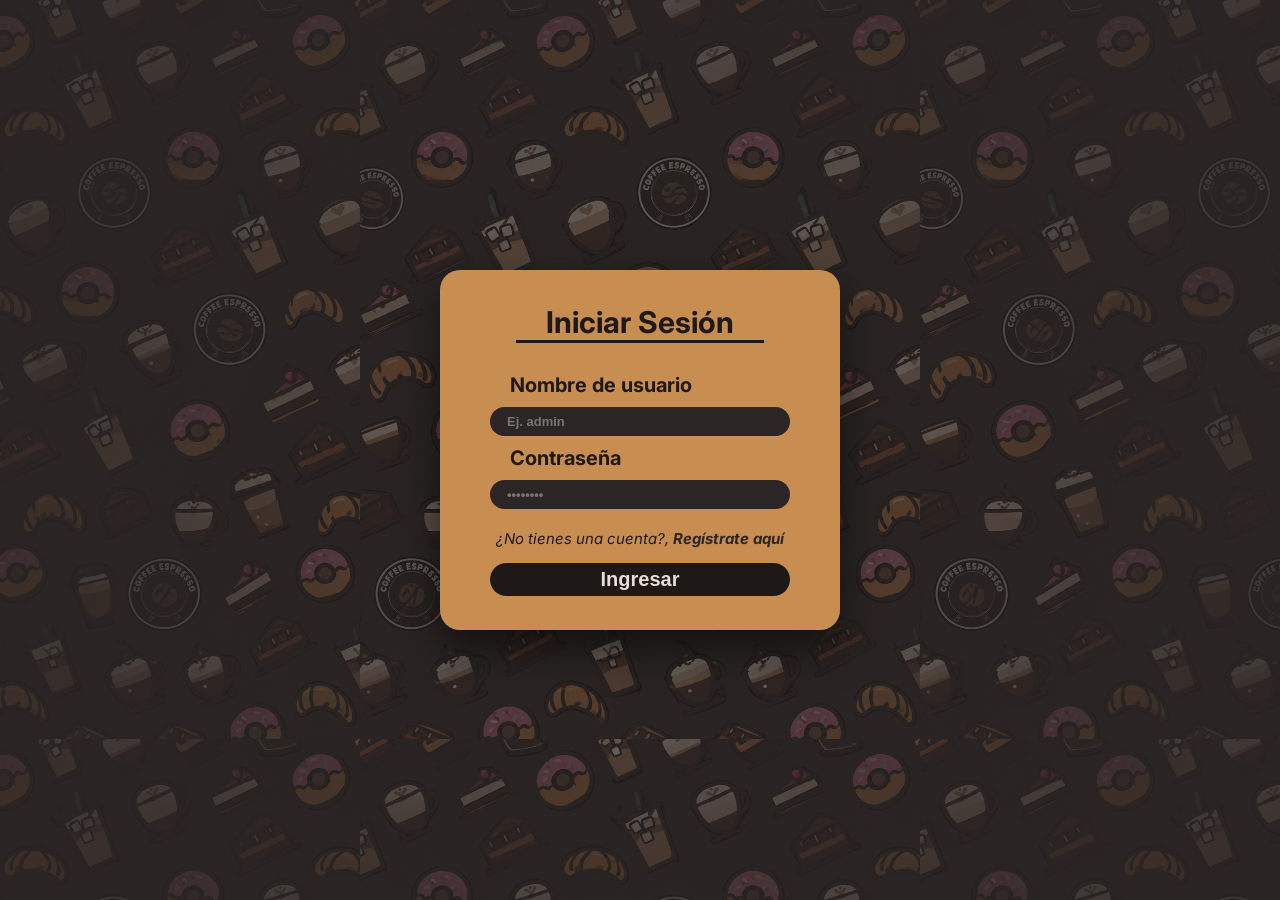
<file: index.html>
<!DOCTYPE html>
<html lang="es">
<head>
    <meta charset="UTF-8">
    <meta name="viewport" content="width=device-width, initial-scale=1.0">
    <title>Cafeteria Web - Inicio de Sesión</title>
    <link rel="stylesheet" href="./css/style.css">
    <link rel="stylesheet" href="./css/formRegistro.css">
</head>
<body>

    <section id="inicio">
        <div id="box">
            <h1>Iniciar Sesión</h1>

            <form id="formulario">
                <div class="campo">
                    <label for="usuario">Nombre de usuario</label>
                    <input type="text" id="usuario" name="usuario" required placeholder="Ej. admin">
                </div>

                <div class="campo">
                    <label for="password">Contraseña</label>
                    <input type="password" id="password" name="password" required placeholder="••••••••">
                </div>

                <p>
                    ¿No tienes una cuenta?,
                    <a href="html/registro.html">Regístrate aquí</a>
                </p>

                <p id="errorMsg" class="error-msg" hidden>
                    Usuario o contraseña incorrectos.
                </p>

                <button type="submit">Ingresar</button>
            </form>
        </div>
    </section>

    <script src="./js/login.js"></script>
    <script src="./js/roles.js"></script>
    <script>
        document.addEventListener("DOMContentLoaded", () => {
            saltarLoginSiAutenticado();

            const formulario = document.getElementById("formulario");
            const errorMsg = document.getElementById("errorMsg");

            if (formulario) {
                formulario.addEventListener("submit", iniciarSesion);
                formulario.addEventListener("input", () => {
                    if (errorMsg) errorMsg.hidden = true;
                });
            }
        });
    </script>

</body>
</html>
</file>
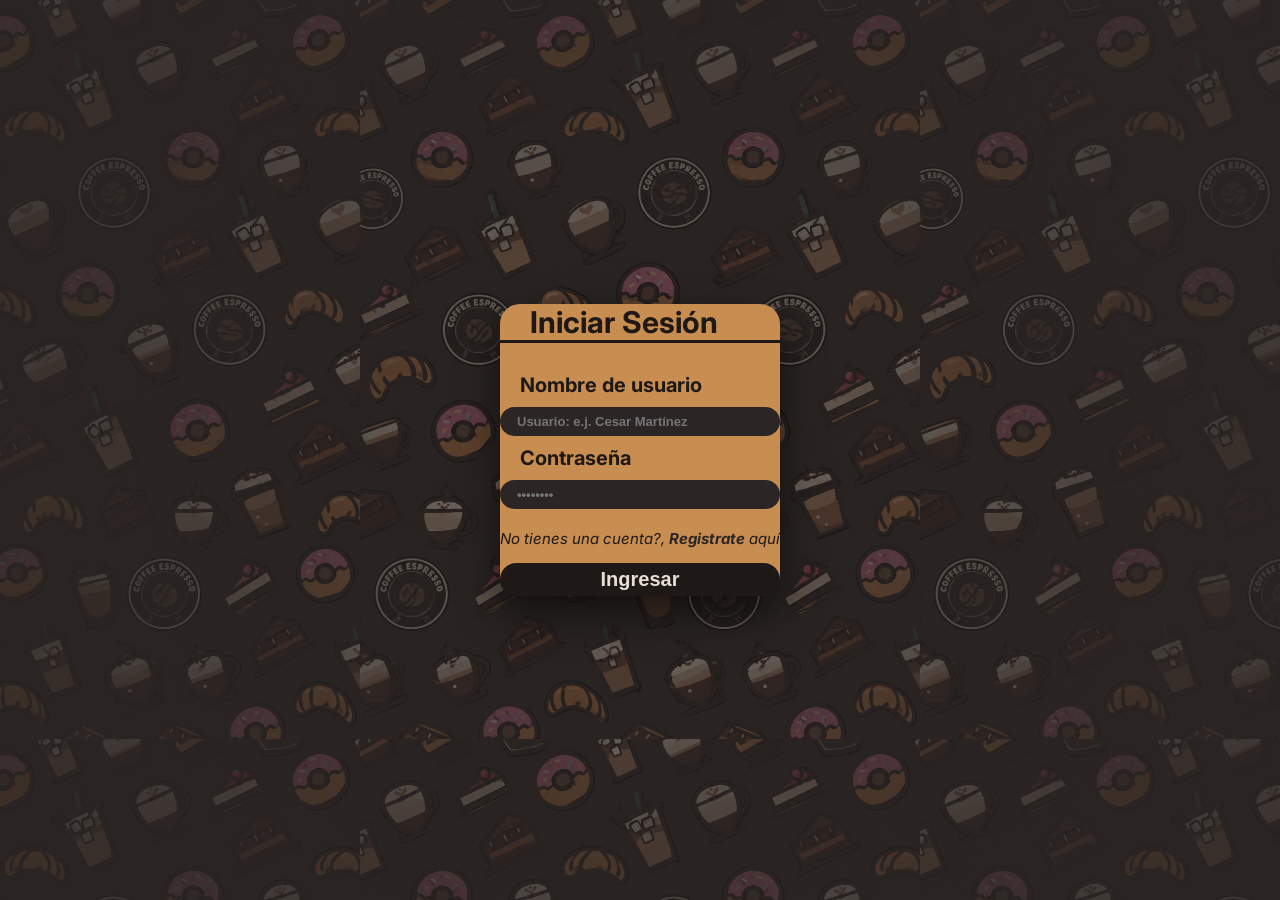
<file: html/index.html>
<!DOCTYPE html>
<html lang="en">
<head>
    <meta charset="UTF-8">
    <meta name="author" content="">
    <meta name="description" content="">
    <meta name="viewport" content="">
    <meta name="viewport" content="width=device-width, initial-scale=1.0">
    <title>Cafeteria Web - Inicio de Sesion</title>
    <link rel = "stylesheet" href="../css/style.css">
    <link rel = "stylesheet" href="../css/formRegistro.css">
</head>
<body>

    <section id="inicio">
        <h1>Iniciar Sesión</h1>

        <form id="formulario">
            <div class="campo">
                <label for="nombre">Nombre de usuario</label>
                <input type="text" id="nombre" name="nombre" required placeholder="Usuario: e.j. Cesar Martínez">
            </div>

            <div class="campo">
                <label for="password">Contraseña</label>
                <input type="password" id="pass" name="password" required placeholder="••••••••">
            </div>
            
            <p> No tienes una cuenta?, <a href="registro.html">Registrate</a> aquí</p>

            <button type="submit" onclick="window.location.href='inicio.html'">Ingresar</button> 
        </form>
    </section>

</body>
</html>
</file>
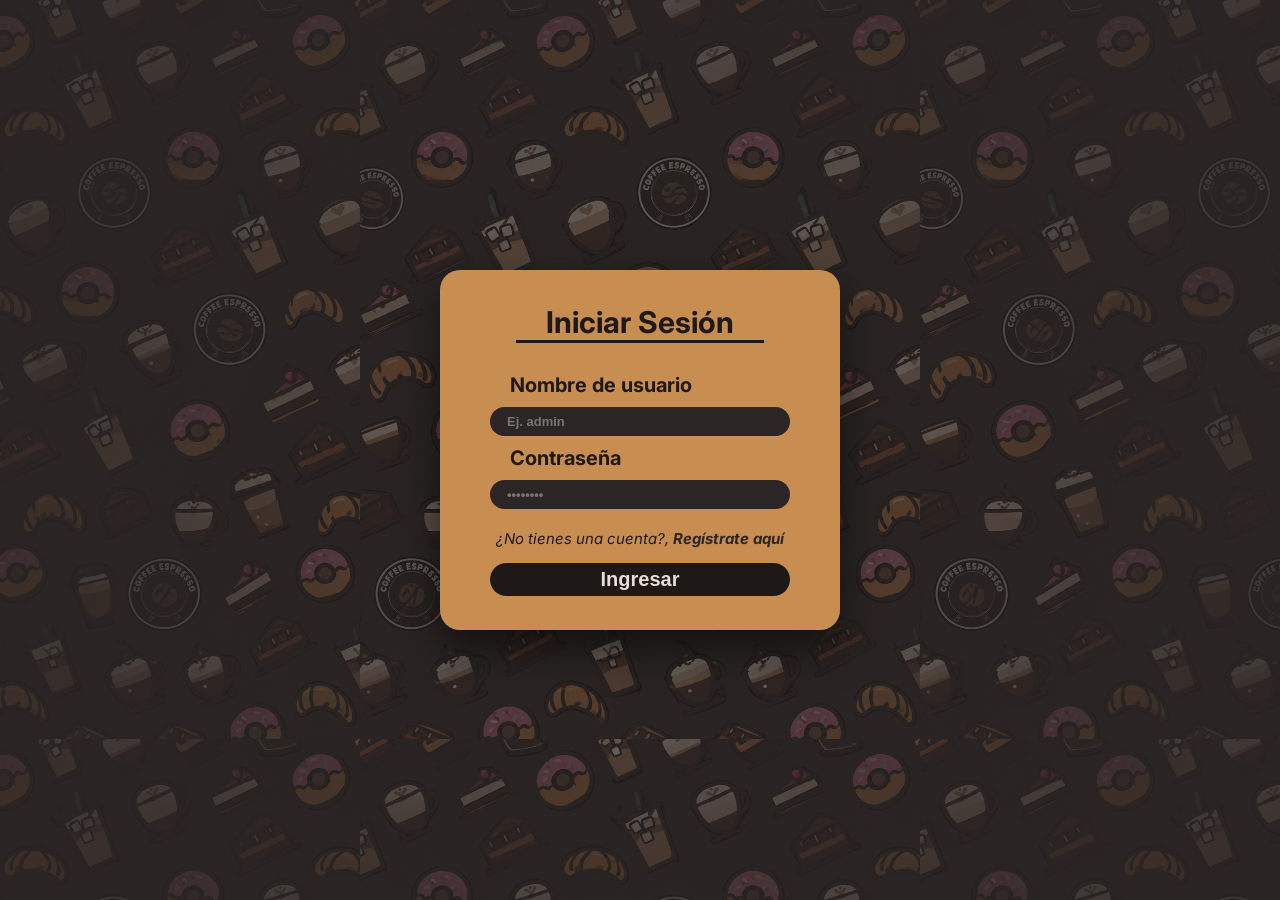
<file: html/ajustes.html>
<!DOCTYPE html>
<html lang="es">
<head>
    <meta charset="UTF-8">
    <meta name="author" content="">
    <meta name="description" content="">
    <meta name="viewport" content="width=device-width, initial-scale=1.0">
    <title>Cafeteria Web - Ajustes</title>
    <link rel="stylesheet" href="../css/style.css">
    <link rel="stylesheet" href="../css/ajustesEstilo.css">
</head>
<body>

    <header>
        <nav>
            <a href="../index.html"><img src="../icons/logo.svg" alt="Logo"></a>
            <div>
                <a href="inicio.html">Inicio</a>
                <a href="ajustes.html">Ajustes</a>
                <a href="catalogo.html">Explorar</a>
                <a href="../index.html" id="btnCerrarSesion">Cerrar Sesión</a>
            </div>
        </nav>
    </header>

    <div id="contedorGeneral">

        <section id="contenido">
            <div class="pantalla-ajustes">

                <div class="menu-bloques">
                    <button type="button" id="btnLoginAdmin" class="bloque">
                        <div class="icono"><img src="../imagenes/ruedajustes.png" alt=""></div>
                        <div class="texto">Iniciar sesion de Administrador</div>
                    </button>

                    <button type="button" id="btnHistorialCompras" class="bloque">
                        <div class="icono"><img src="../imagenes/grafica.png" alt=""></div>
                        <div class="texto">Historial de compras</div>
                    </button>

                    <button type="button" id="btnSoporteTecnico" class="bloque">
                        <div class="icono"><img src="../imagenes/soporte.png" alt=""></div>
                        <div class="texto">Soporte tecnico</div>
                    </button>

                    <button type="button" id="btnBolsaTrabajo" class="bloque">
                        <div class="icono"><img src="../imagenes/bolsatrabajo.png" alt=""></div>
                        <div class="texto">Bolsa de trabajo</div>
                    </button>

                    <button type="button" id="btnCuentaAjustes" class="bloque">
                        <div class="icono"><img src="../imagenes/perfil.png" alt=""></div>
                        <div class="texto">Cuenta</div>
                    </button>
                </div>

                <div class="botones-inferiores">
                    <button type="button" id="btnAdministrarPerfil" class="bloque-chico">
                        <div class="icono"><img src="../imagenes/perfil.png" alt=""></div>
                        <div class="texto">Administrar perfil</div>
                    </button>

                    <button type="button" id="btnCerrarSesionAjustes" class="bloque-chico">
                        <div class="icono"><img src="../imagenes/tache.png" alt=""></div>
                        <div class="texto">Cerrar sesion</div>
                    </button>
                </div>

            </div>
        </section>

    </div>

    <script src="../js/login.js"></script>
    <script src="../js/roles.js"></script>
    <script src="../js/ajustes.js"></script>

</body>
</html>
</file>
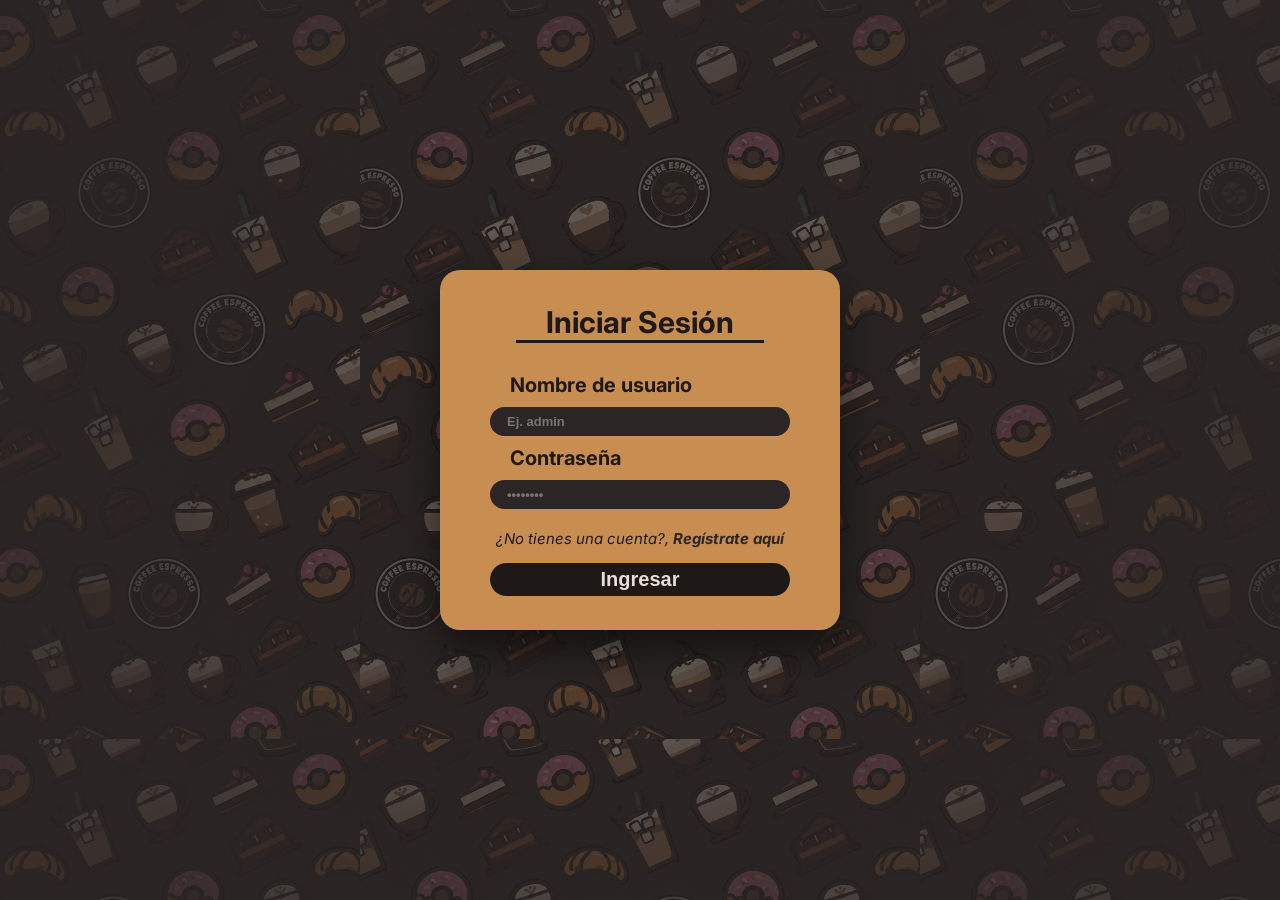
<file: html/cuenta.html>
<!DOCTYPE html>
<html lang="es">
<head>
    <meta charset="UTF-8">
    <meta name="viewport" content="width=device-width, initial-scale=1.0">
    <title>Cafeteria Web - Mi Cuenta</title>
    <link rel="stylesheet" href="../css/style.css">
    <link rel="stylesheet" href="../css/erick.css">
    <link rel="stylesheet" href="../css/cuenta.css">
</head>
<body>
    <header>
        <nav>
            <a href="../index.html">
                <img src="../icons/logo.svg" alt="Logo">
            </a>
            <input id="buscador" type="text" name="buscar" placeholder="Buscar...">
            <div>
                <a href="inicio.html">Inicio</a>
                <a href="ajustes.html">Ajustes</a>
                <a href="catalogo.html">Explorar</a>
                <a href="../index.html">Cerrar Sesión</a>
            </div>
        </nav>
    </header>

    <div id="contedorGeneral">
        <section id="menu-horizontal">
            <div>
                <a href="catalogo.html">Catálogo</a>
                <a href="">Información del café</a>
                <a href="">Acerca de nosotros</a>
                <a href="">Contáctanos</a>
                <a href="cuenta.html" class="btn-cuenta">Cuenta</a>
            </div>
        </section>

        <section id="contenido">
            <div id="cuentaPanel" class="cuenta-contenedor"></div>
        </section>
    </div>

    <script src="../js/login.js"></script>
    <script src="../js/roles.js"></script>
    <script src="../js/cuenta.js"></script>
</body>
</html>
</file>
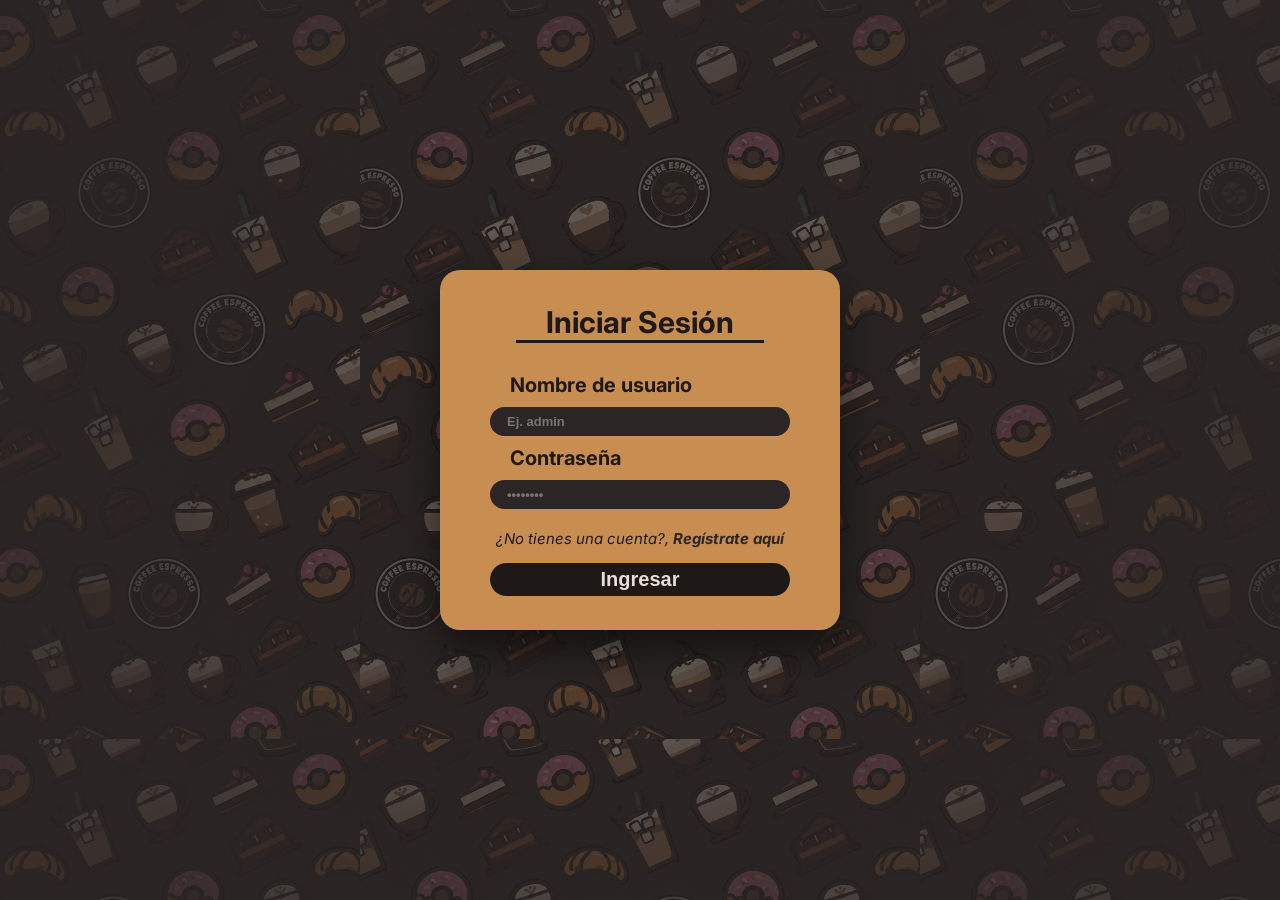
<file: html/dashboard.html>
<!DOCTYPE html>
<html lang="en">
<head>
    <meta charset="UTF-8">
    <meta name="author" content="">
    <meta name="description" content="">
    <meta name="viewport" content="">
    <meta name="viewport" content="width=device-width, initial-scale=1.0">
    <title>Cafeteria Web - Dashboard</title>
    <link rel = "stylesheet" href="../css/style.css">
    <link rel = "stylesheet" href="../css/dashboard.css">
</head>
<body>

    <header>
        <nav>
            <a href="inicio.html" ><img src="../icons/logo.svg" alt=""></img></a>
            <input id="buscador" type="text" name="buscar" placeholder="Buscar...">
            <div>
                <a href="inicio.html">Inicio</a>
                <a href="ajustes.html">Ajustes</a>
                <a href="catalogo.html">Explorar</a>
                <a href="../index.html" id="btnCerrarSesion">Cerrar Sesión</a>
            </div>
        </nav>
    </header>

    <div id="contedorGeneral">

        <section id="menu-horizontal">
            <div>
                <a href="dashboard.html">Dashboard</a>
                <a href="personal.html">Gestionar</br>Personal</a>
            </div>
        </section>
        
        <section id="contenido">
            <section id="dashboard">

                <div class="tarjeta">
                    <h1>07 de Octubre del 2026</h1>
                    <p>Son las 17:45</p>
                </div>

                <div class="tarjeta">
                    <div>
                        <h1>Ventas del dia</h1>
                        <p class="totales">$ 6090</p>
                    </div>
                    <div class="descripcionCaja">
                        <p>Hoy se han vendido un</br>total de <b>150</b> productos</p>
                    </div>
                </div>

                <div class="tarjeta">
                    <div>
                        <h1>Mas vendido del dia</h1>
                        <p class="totales">Mocha Latte</p>
                    </div>
                    <div class="descripcionCaja">
                        <p>Hoy se han vendido <b>13</b> </p>
                    </div>
                </div>

                <div class="tarjeta">
                    <div>
                        <h1>Mejor empleado</h1>
                        <p class="totales">Juan Martínez</p>
                    </div>
                    <div class="descripcionCaja">
                        <p>Hoy ha realizado <b>70</b> ventas </p>
                    </div>
                </div>

                <div class="card tarjeta-grafica">
                    <div class="card-body grafica-barras">

                        <div class="barra" style="--val: 53.58%;">
                            <span class="etiqueta">$4500</span>
                            <span class="nombre">Lun</span>
                        </div>

                        <div class="barra" style="--val: 90%;">
                            <span class="etiqueta">$7560</span>
                            <span class="nombre">Mar</span>
                        </div>

                        <div class="barra" style="--val: 72.5%;">
                            <span class="etiqueta">$6090</span>
                            <span class="nombre">Mie</span>
                        </div>

                    </div>
                </div>

                <div class="tarjeta">
                    <div>
                        <h1>Ventas totales de la semana</h1>
                        <p class="totales">$ 20930.50</p>
                    </div>
                    <div class="descripcionCaja">
                        <p>Se han vendido un</br>total de <b>863</b> productos</p>
                    </div>
                </div>

            </section>
        </section>

    </div>

    <script src="../js/login.js"></script>
    <script src="../js/roles.js"></script>
    <script src="../js/catalogo.js"></script>
    
</body>
</html>
</file>
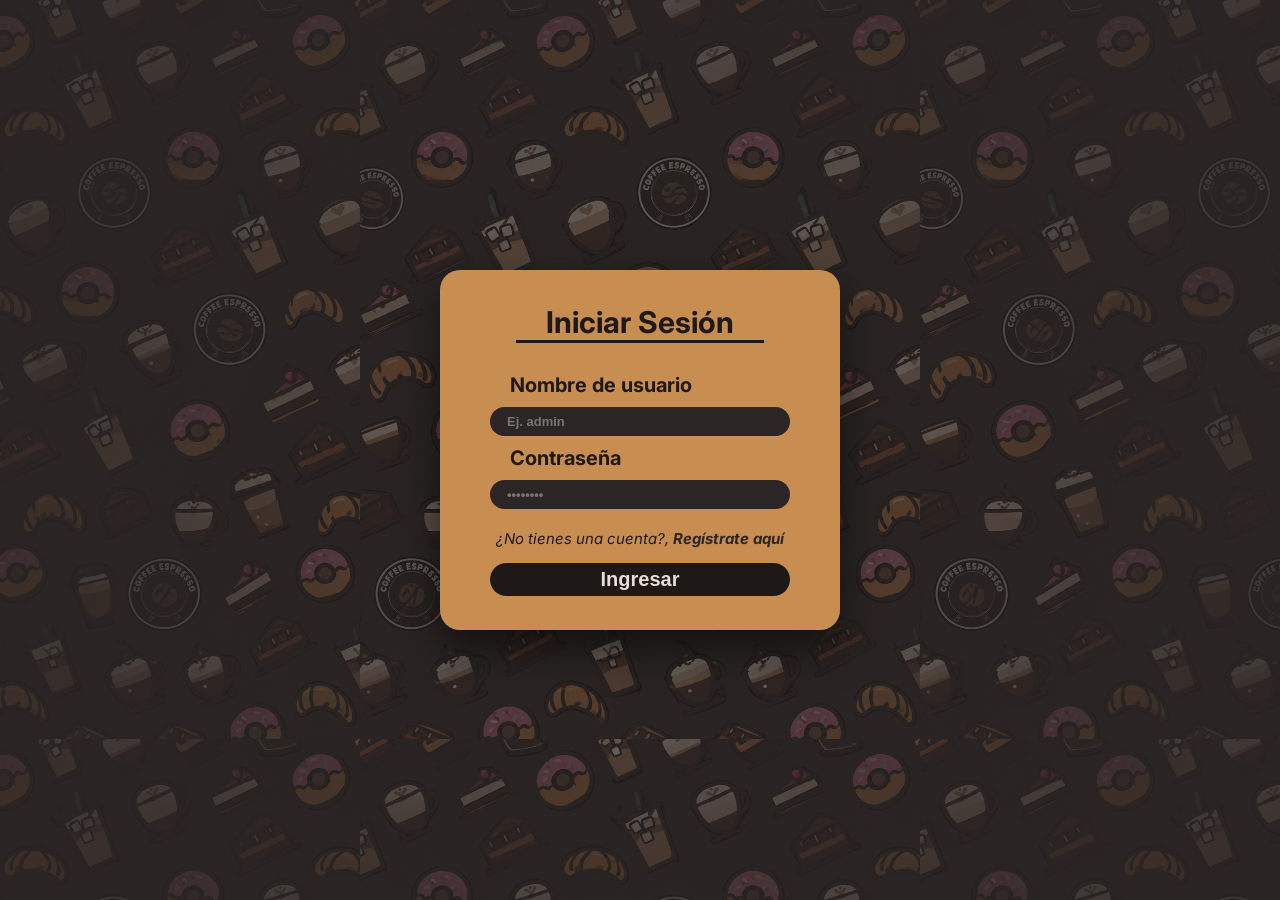
<file: html/inicio.html>
<!DOCTYPE html>
<html lang="es">
<head>
    <meta charset="UTF-8">
    <meta name="author" content="">
    <meta name="description" content="">
    <meta name="viewport" content="width=device-width, initial-scale=1.0">
    <title>Cafetería Web</title>
    <link href="https://cdn.jsdelivr.net/npm/bootstrap@5.3.8/dist/css/bootstrap.min.css" rel="stylesheet">
    <link rel="stylesheet" href="../css/style.css">
    <link rel="stylesheet" href="../css/fransepalabola.css">
</head>
<body class="text-light">

    <header>
        <nav class="d-flex justify-content-between align-items-center px-4 py-2">
            <a href=""><img src="../icons/logo.svg" alt="logo"></a>
            <input id="buscador" class="form-control w-50 mx-auto" type="text" name="buscar" placeholder="Buscar...">
            <div class="d-flex gap-3">
                <a href="inicio.html">Inicio</a>
                <a href="ajustes.html">Ajustes</a>
                <a href="catalogo.html">Explorar</a>
                <a href="../index.html" id="btnCerrarSesion">Cerrar Sesión</a>
            </div>
        </nav>
    </header>

    <div id="contedorGeneral" class="container-fluid my-5">
        <section id="contenido">

            <article id="banner-bienvenida" class="p-5 rounded-4 text-center mb-4">
                <h1>¡Descubre el café perfecto para ti!</h1>
                <p>Explora nuestra selección de granos, equipos y recetas artesanales</p>
                <button type="button" class="btn btn-lg fw-bold" onclick="animarBoton(this); setTimeout(() => window.location.href='catalogo.html', 150);">
                    Empezar a explorar
                </button>
            </article>

            <h2 class="titulo-seccion">Explora nuestras categorías:</h2>

            <div id="tarjetas-categorias">

                <article class="tarjeta" id="tarjetaDashboard" onclick="window.location.href='dashboard.html';">
                    <img src="../icons/incio_dashboard.svg" alt="Icono Dashboard" width="50">
                    <h3>Dashboard</h3>
                    <p>Consulta la información general del negocio.</p>
                </article>

                <article class="tarjeta" id="tarjetaCatalogo" onclick="window.location.href='catalogo.html';">
                    <img src="../icons/inicio_catalogo.svg" alt="Icono Catálogo" width="50">
                    <h3>Catálogo</h3>
                    <p>Aquí encontrarás todos nuestros productos, recetas y equipos.</p>
                </article>

                <article class="tarjeta" id="tarjetaPersonal" onclick="window.location.href='personal.html';">
                    <img src="../icons/incio_personal.svg" alt="Icono Personal" width="50">
                    <h3>Gestión del personal</h3>
                    <p>Administra los usuarios y trabajadores del negocio.</p>
                </article>

                <article class="tarjeta" id="tarjetaPedidos" onclick="window.location.href='pedidos.html';">
                    <img src="../icons/carroPedidos.svg" alt="Icono Pedidos" width="50">
                    <h3>Pedidos</h3>
                    <p>Consulta y administra los pedidos pendientes.</p>
                </article>

            </div>
        </section>
    </div>

    <footer class="py-2 mt-2 border-top border-secondary">
        <div class="d-flex justify-content-center gap-4">
            <a href="">Acerca de Nosotros</a>
            <a href="">Contacto</a>
            <a href="">Términos y condiciones</a>
            <a href="">Política de privacidad</a>
        </div>
    </footer>

    <script src="https://cdn.jsdelivr.net/npm/bootstrap@5.3.8/dist/js/bootstrap.bundle.min.js"></script>
    <script src="../js/inicio.js"></script>
    <script src="../js/login.js"></script>
    <script src="../js/roles.js"></script>
</body>
</html>
</file>
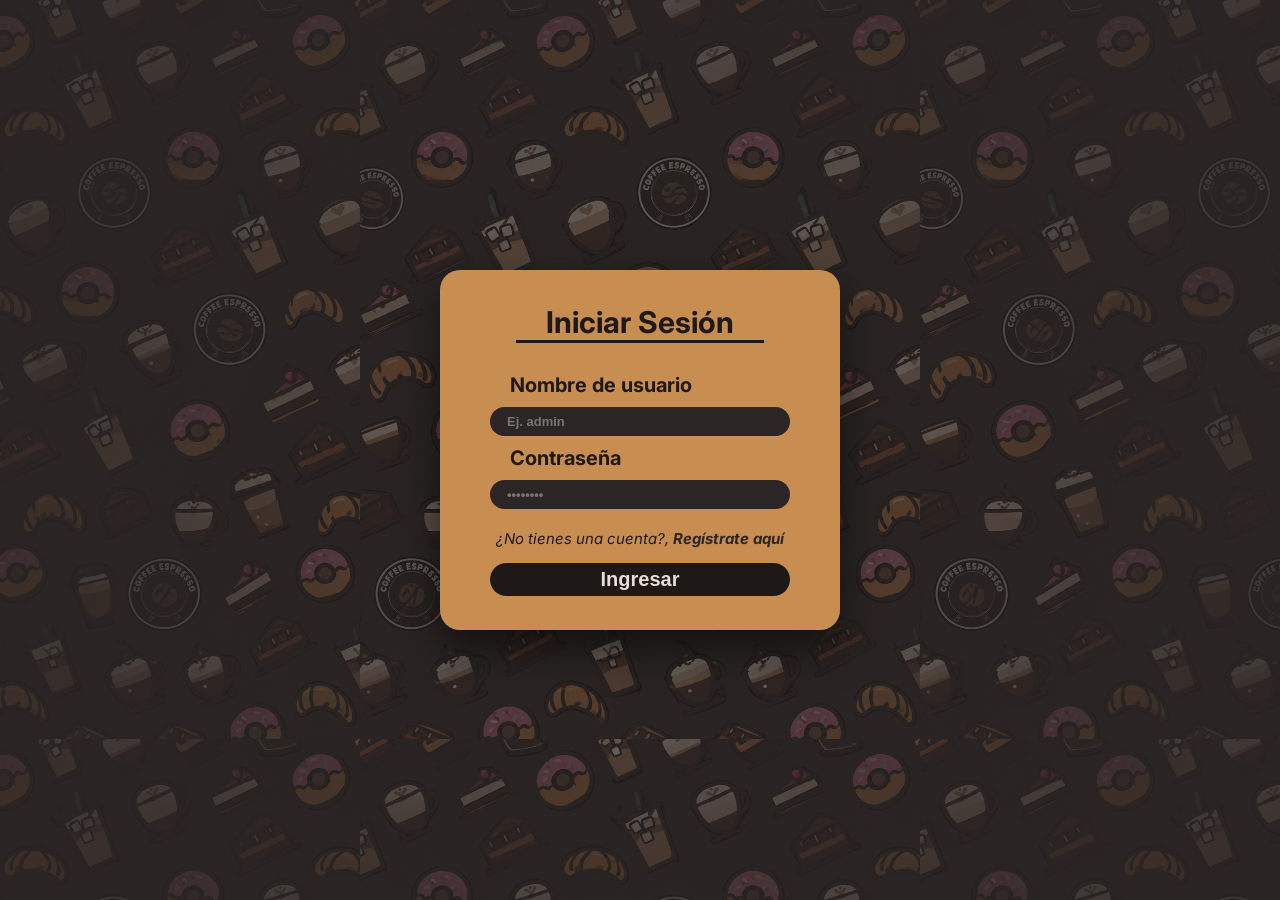
<file: html/pedidos.html>
<!DOCTYPE html>
<html lang="es">
<head>
    <meta charset="UTF-8">
    <meta name="viewport" content="width=device-width, initial-scale=1.0">
    <title>Cafetería Web - Pedidos</title>

    <link href="https://cdn.jsdelivr.net/npm/bootstrap@5.3.8/dist/css/bootstrap.min.css" rel="stylesheet">
    <link rel="stylesheet" href="../css/style.css">
    <link rel="stylesheet" href="../css/pedidos.css">
</head>
<body>

    <header>
        <nav class="d-flex justify-content-between align-items-center px-4 py-2">
            <a href="inicio.html">
                <img src="../icons/logo.svg" alt="Logo">
            </a>

            <input id="buscador" class="form-control w-25 mx-auto"
                type="search" placeholder="Buscar pedido...">

            <div class="d-flex gap-3">
                <a href="inicio.html">Inicio</a>
                <a href="ajustes.html">Ajustes</a>
                <a href="catalogo.html">Explorar</a>
                <a href="../index.html" id="btnCerrarSesion">Cerrar Sesión</a>
            </div>
        </nav>
    </header>

    <main id="contenido">

        <section class="encabezado-pedidos">
            <div>
                <h1>Pedidos pendientes</h1>
                <p>Consulta y administra los pedidos realizados por los clientes.</p>
            </div>

            <span id="contadorPedidos">0 pedidos pendientes</span>
        </section>

        <section id="listaPedidos"></section>

    </main>

    <script src="../js/login.js"></script>
    <script src="../js/roles.js"></script>
    <script src="../js/pedidos.js"></script>
</body>
</html>
</file>
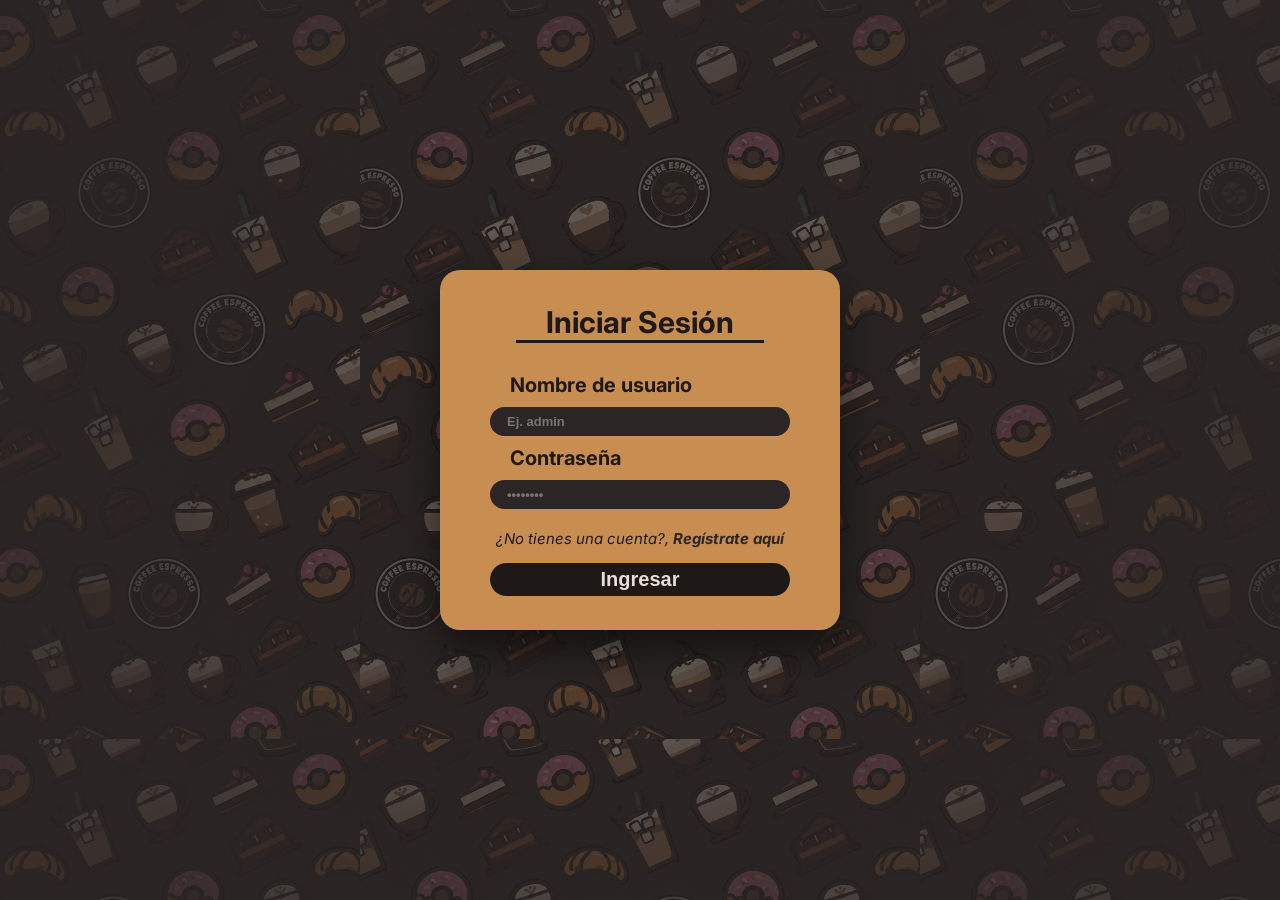
<file: html/personal.html>
<!DOCTYPE html>
<html lang="es">
<head>
    <meta charset="UTF-8">
    <meta name="viewport" content="width=device-width, initial-scale=1.0">
    <title>Cafeteria Web - Personal</title>
    <link rel="stylesheet" href="../css/style.css">
    <link rel="stylesheet" href="../css/personal.css">
</head>
<body>
    <header>
        <nav>
            <a href="inicio.html"><img src="../icons/logo.svg" alt="Logo"></a>
            <input id="buscador" type="search" placeholder="Buscar...">
            <div>
                <a href="inicio.html">Inicio</a>
                <a href="ajustes.html">Ajustes</a>
                <a href="catalogo.html">Explorar</a>
                <a href="../index.html" id="btnCerrarSesion">Cerrar Sesión</a>
            </div>
        </nav>
    </header>

    <div id="contedorGeneral">
        <section id="menu-horizontal">
            <div>
                <a href="dashboard.html">Dashboard</a>
                <a href="personal.html">Gestionar<br>Personal</a>
            </div>
        </section>

        <section id="contenido">
            <section id="dashboard"></section>
        </section>
    </div>

    <nav id="botoneraEditar">
        <button id="btnAgregar" class="noVisible" type="button">
            <img src="../icons/mas.svg" alt="Agregar">
        </button>

        <button id="btnEditar" type="button">
            <img src="../icons/editar.svg" alt="Editar">
        </button>
    </nav>

    <div id="menuFlotante">
        <form id="formPersonal">
            <h2 id="tituloFormulario">Agregar personal</h2>

            <label for="inputNombre">Nombre completo</label>
            <input type="text" id="inputNombre" placeholder="Nombre del empleado" required maxlength="100">

            <label for="selectHorario">Horario</label>
            <select id="selectHorario" required>
                <option value="Matutino">Matutino (10:00 - 17:00)</option>
                <option value="Vespertino">Vespertino (17:00 - 21:00)</option>
            </select>

            <label for="selectPuesto">Puesto</label>
            <select id="selectPuesto" required>
                <option value="Gerente">Gerente</option>
                <option value="Gerente en capacitación">Gerente en capacitación</option>
                <option value="Staff">Staff</option>
                <option value="En capacitación">En capacitación</option>
            </select>

            <div class="botonesFormulario">
                <button type="button" id="btnCancelar">Cancelar</button>
                <button type="submit" id="btnGuardar">Guardar</button>
            </div>
        </form>
    </div>

    <script src="../js/login.js"></script>
    <script src="../js/roles.js"></script>
    <script src="../js/personal.js"></script>
    <script src="../js/catalogo.js"></script>
</body>
</html>
</file>
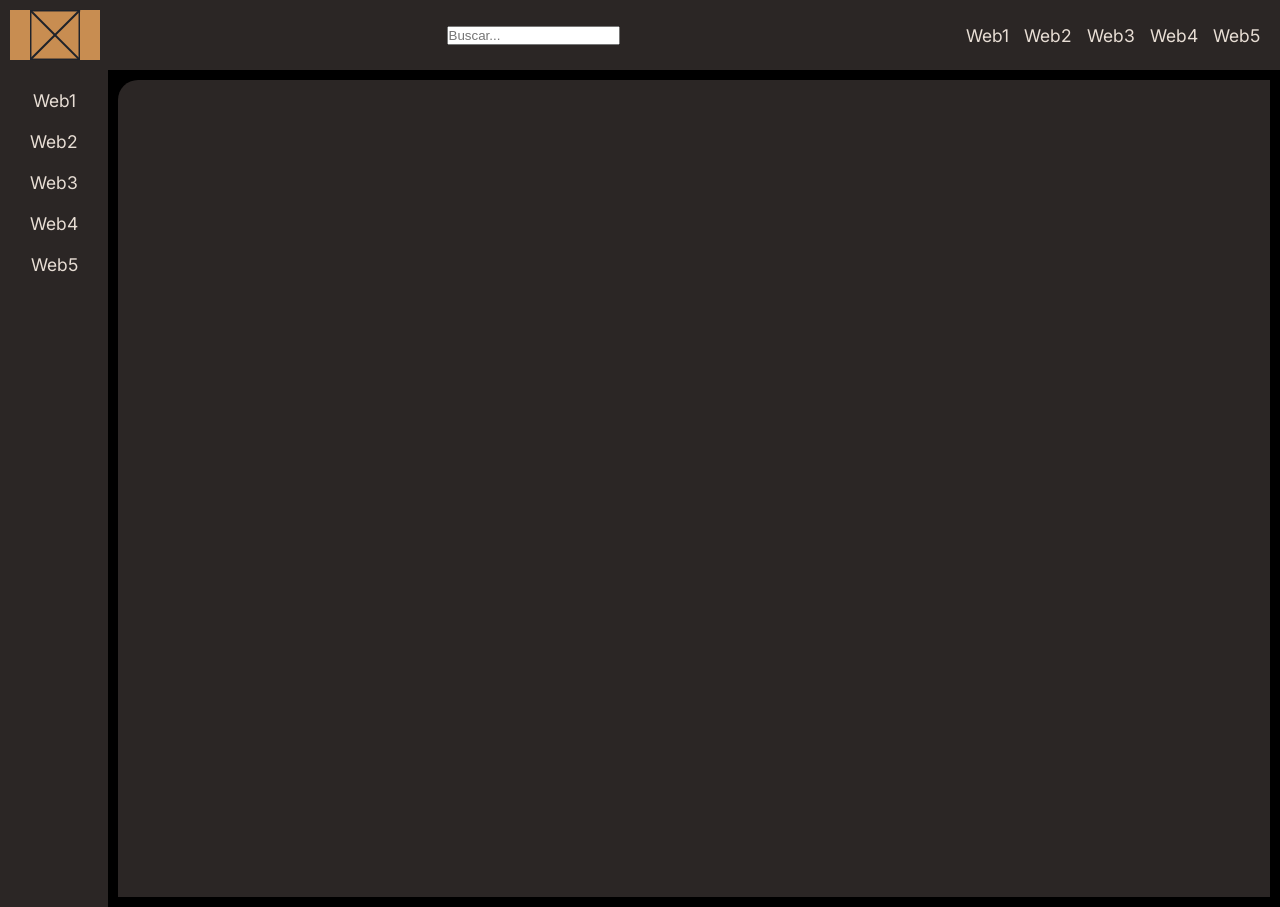
<file: html/plantilla.html>
<!DOCTYPE html>
<html lang="en">
<head>
    <meta charset="UTF-8">
    <meta name="author" content="">
    <meta name="description" content="">
    <meta name="viewport" content="">
    <meta name="viewport" content="width=device-width, initial-scale=1.0">
    <title>Cafeteria Web</title>
    <link rel = "stylesheet" href="../css/style.css">
</head>
<body>

    <header>
        <nav>
            <a href="" ><img src="../icons/na.svg" alt=""></img></a>
            <input id="buscador" type="text" name="buscar" placeholder="Buscar...">
            <div>
                <a href="">Web1</a>
                <a href="">Web2</a>
                <a href="">Web3</a>
                <a href="">Web4</a>
                <a href="">Web5</a>
            </div>
        </nav>
    </header>

    <div id="contedorGeneral">

        <section id="menu-horizontal">
            <div>
                <a href="">Web1</a>
                <a href="">Web2</a>
                <a href="">Web3</a>
                <a href="">Web4</a>
                <a href="">Web5</a>
            </div>
        </section>
        
        <section id="contenido">

        </section>

    </div>

</body>
</html>
</file>
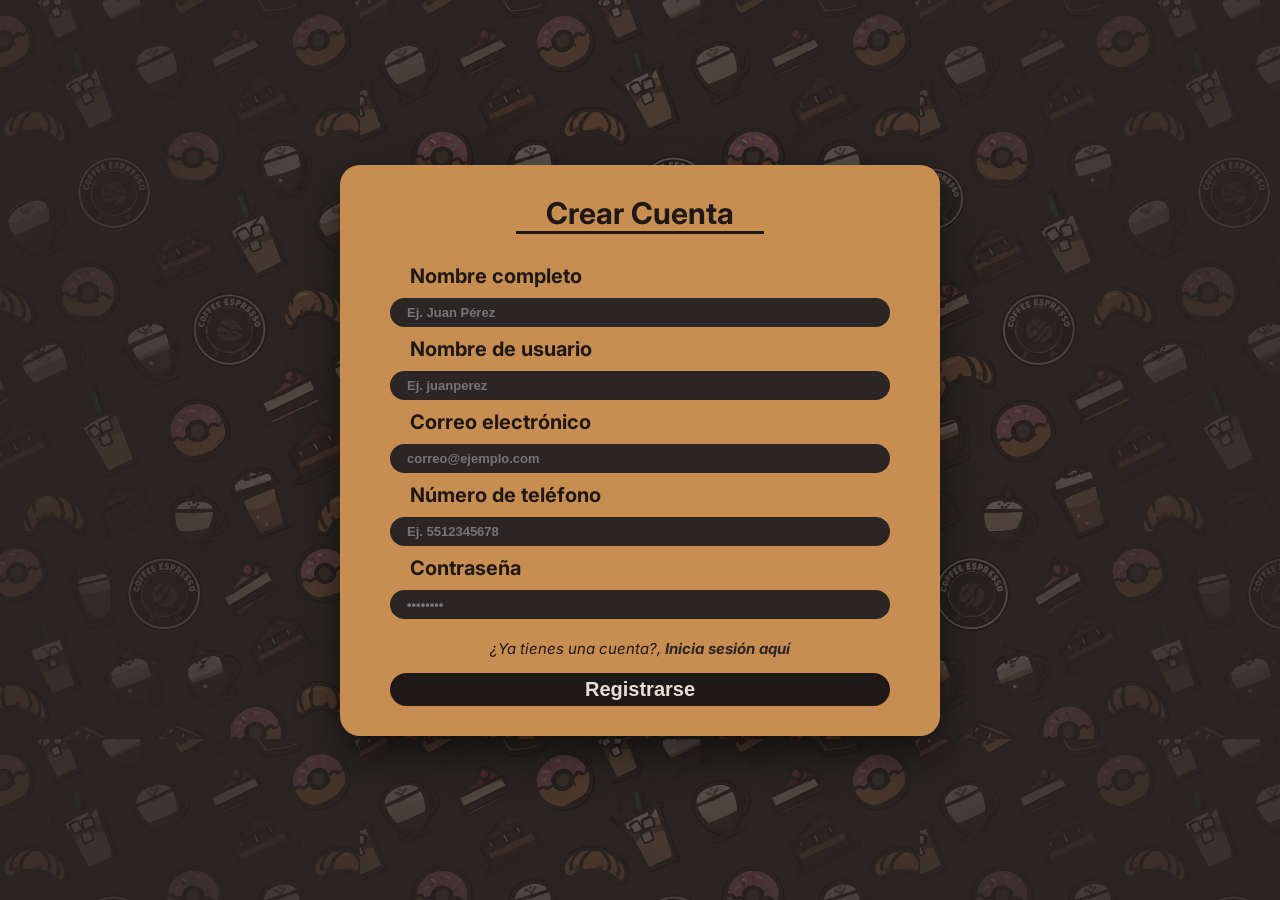
<file: html/registro.html>
<!DOCTYPE html>
<html lang="es">
<head>
    <meta charset="UTF-8">
    <meta name="viewport" content="width=device-width, initial-scale=1.0">
    <title>Cafeteria Web - Registro</title>
    <link rel="stylesheet" href="../css/style.css">
    <link rel="stylesheet" href="../css/formRegistro.css">
</head>
<body>

    <section id="registro">
        <div id="box">
            <h1>Crear Cuenta</h1>

            <form id="formulario">
                <div class="campo">
                    <label for="nombre">Nombre completo</label>
                    <input type="text" id="nombre" name="nombre" required placeholder="Ej. Juan Pérez">
                </div>

                <div class="campo">
                    <label for="usuario">Nombre de usuario</label>
                    <input type="text" id="usuario" name="usuario" required placeholder="Ej. juanperez">
                </div>

                <div class="campo">
                    <label for="correo">Correo electrónico</label>
                    <input type="email" id="correo" name="correo" required placeholder="correo@ejemplo.com">
                </div>

                <div class="campo">
                    <label for="telefono">Número de teléfono</label>
                    <input type="tel" id="telefono" name="telefono" required placeholder="Ej. 5512345678">
                </div>

                <div class="campo">
                    <label for="password">Contraseña</label>
                    <input type="password" id="password" name="password" required placeholder="••••••••">
                </div>

                <p>
                    ¿Ya tienes una cuenta?,
                    <a href="../index.html">Inicia sesión aquí</a>
                </p>

                <button type="submit">Registrarse</button>
            </form>
        </div>
    </section>

    <script src="../js/login.js"></script>
    <script>
        document.addEventListener("DOMContentLoaded", () => {
            const formRegistro = document.getElementById("formulario");
            if (formRegistro) {
                formRegistro.addEventListener("submit", crearUsuario);
            }
        });
    </script>
</body>
</html>
</file>
<file: css/style.css>
/* Nota, ese archivo es el general, los estilos de cada web es preferible que se hagan en su propio archivo.
 * Y añadir un comentario para saber para que sirve el archivo en especifico.
 *
 * En este archivo se encuentran los estilos para el header y la barra lateral.
 */

@import url("./vars.css"); /* Archvio de variables */

* {
    padding: 0;
    margin: 0;
}

::selection {
    background-color: var(--acento);
    color: var(--bg-color);
}

html {
    font-family: "Inter", sans-serif; /* Fuente a usar en la web */
    font-size: var(--tFGeneral); /* Tamaño base para usar rem */
    background-color: #000; /* Fondo general */
    color: var(--fc-color);
}

body {
    font-size: 0;
}

header {
    display: flex;
    align-items: center;
    justify-content: center;
    width: 100%;
    background-color: var(--bg-color);
}

header nav {
    display: flex;
    flex-direction: row;
    justify-content: space-between;
    align-items: center;
    width: 100%;
    margin: 1rem;
}

header nav img{
    width: 9rem;
    height: 5rem;
    background-color: var(--acento);
}

header nav div {
    font-size: var(--letrasMenu);
}

header nav div a {
    color: var(--fc-color);
    text-decoration: none;
    margin-right: 1rem;
    transition: ease-in-out .5s;
}

header nav div a:hover {
    color: var(--acento-2);
    text-decoration: underline;
    transition: ease-in-out .5s;
}

#contedorGeneral {
    display: flex;
    flex-direction: row;
    width: 100%;
    height: 93vh;
}

#menu-horizontal {
    height: 100%;
    width: 12rem;
    background-color: var(--bg-color);
}

#menu-horizontal div {
    display: flex;
    flex-direction: column;
    align-items: center;
    height: 97%;
    margin: 1rem 1rem 0rem 1rem;
}

#menu-horizontal div a{
    font-size: var(--letrasMenu);
    text-decoration: none;
    color: var(--fc-color);
    padding-bottom: 2rem;
    transition: ease-in-out .5s;
    text-align: center;
}

#menu-horizontal div a:hover {
    color: var(--acento-2);
    transition: ease-in-out .5s;
}

#menu-horizontal div a:first-child{
    padding-top: 1rem;
}

#contenido {
    width: 100%;
    overflow-y: auto;
    background-color: var(--bg-color);
    margin: 1rem;
    border-radius: var(--rb-cont) 0 0 0;
}

.error-msg {
    color: var(--rojo);
    font-size: 1.5rem;
}

.error-msg[hidden] {
    display: none;
}
</file>
<file: css/formRegistro.css>
html {
    background-color: var(--bg-color);
}

body {
    position: relative;
    display: flex;
    flex-direction: column;
    justify-content: center;
    align-items: center;
    min-width: 100vw;
    min-height: 100vh;
    margin: 0;
    overflow-x: hidden;

    background-color: var(--bg-color);
    background-image:
        radial-gradient(circle at center, rgba(43, 38, 37, 0.55) 0%, rgba(43, 38, 37, 0.88) 75%),
        url("../imagenes/Patrón\ Café\,\ Donas\ y\ Pasteles.png");
    background-repeat: no-repeat, repeat;
    background-size: cover, 560px auto;
    background-position: center center, center top;
    background-attachment: fixed, fixed;
}

body.pagina-registro {
    background-image:
        radial-gradient(circle at center, rgba(43, 38, 37, 0.55) 0%, rgba(43, 38, 37, 0.88) 75%),
        url("../imagenes/Patrón\ Café\,\ Donas\ y\ Pasteles.png");
}

#inicio, #registro {
    position: relative;
    z-index: 1;
    background-color: var(--acento);
    border-radius: var(--rb-cont);
    color: var(--fc-dark);
    box-shadow: 0 18px 40px rgba(0, 0, 0, 0.55);
}

#inicio #box {
    display: flex;
    flex-direction: column;
    justify-content: center;
    align-items: center;
    padding: 3rem 5rem;
    min-width: 30rem;
    min-height: 30rem;
}

#registro #box {
    display: flex;
    flex-direction: column;
    justify-content: center;
    align-items: center;
    padding: 3rem 5rem;
    min-width: 50rem;
    min-height: 50rem;
}

#inicio h1, #registro h1 {
    font-size: 3rem;
    border-bottom: .3rem solid var(--fc-dark);
    padding: 0 3rem;
    margin-bottom: 3rem;
}

#formulario {
    display: flex;
    flex-direction: column;
    gap: 1rem;
    justify-content: center;
    min-width: 100%;
    min-height: 100%;
}

.campo {
    display: flex;
    flex-direction: column;
    gap: 1rem;
}

.campo label {
    font-weight: bold;
    font-size: 2rem;
    margin-left: 2rem;
}

.campo input {
    padding: .5rem 1.5rem;
    border: .2rem solid transparent;
    border-radius: var(--rb-cont);
    font-size: 1.3rem;
    outline: none;
    background-color: var(--bg-color);
    color: var(--fc-color);
    font-weight: bold;
    transition: border-color 0.2s ease, box-shadow 0.2s ease;
}

.campo input:focus {
    border-color: var(--fc-color);
    box-shadow: 0 0 0 3px rgba(0, 0, 0, 0.1);
}

#formulario p {
    font-size: 1.5rem;
    font-style: italic;
    margin-top: 1rem;
    text-align: center;
}

#formulario p a {
    text-decoration: none;
    color: var(--bg-color);
    font-weight: bold; 
    transition: ease-in-out .5s;
    cursor: pointer;
}

#formulario p a:hover {
    color: var(--bg-sec);
    transition: ease-in-out .5s;
}

#formulario button {
    margin-top: .5rem;
    padding: .5rem 0;
    border: none;
    border-radius: var(--rb-cont);
    background-color: var(--fc-dark);
    color: var(--fc-color);
    font-size: 2rem;
    font-weight: bold;
    cursor: pointer;
    transition: background-color 0.2s ease, transform 0.1s ease;
}

#formulario button:hover {
    background-color: var(--fc-color);
    color: var(--bg-color);
    transition: background-color 0.2s ease, transform 0.1s ease;
}

#formulario button:active {
    transform: scale(0.98);
}
</file>
<file: css/ajustesEstilo.css>
* {
    box-sizing: border-box;
}

html,
body {
    max-width: 100%;
    overflow-x: hidden;
}

header {
    padding: 0.7rem 1.5rem;
}

header nav {
    background-color: var(--bg-sec);
    border-radius: 1.2rem;
    padding: 0.4rem 1.5rem;
    max-width: 100%;
}

header nav img {
    width: 3.4rem;
    height: 3.4rem;
    padding: 0.3rem;
    border-radius: 50%;
    object-fit: cover;
    background-color: var(--acento);
}

#contedorGeneral {
    display: flex;
    align-items: stretch;
    width: 100%;
    max-width: 100%;
}

#contenido {
    flex: 1;
    min-width: 0;
    display: flex;
    flex-direction: column;
    height: 100%;
}

.pantalla-ajustes {
    display: flex;
    flex-direction: column;
    justify-content: space-between;
    gap: 1.5rem;
    padding: 1.8rem 2.5rem;
    height: 100%;
    width: 100%;
}

#menu-horizontal {
    display: flex;
    flex-direction: column;
    flex-shrink: 0;
    padding: 1rem 0.7rem;
}

#menu-horizontal div {
    height: auto;
}

#btn-ajustes-lateral {
    background-color: var(--acento);
    border: none;
    padding: 0.55rem 0.85rem;
    display: flex;
    align-items: center;
    justify-content: center;
    gap: 0.55rem;
    font-size: 0.95rem;
    font-weight: bold;
    color: var(--bg-color);
    cursor: pointer;
    width: 100%;
    border-radius: 0.8rem;
}

#btn-ajustes-lateral img {
    width: 1.3rem;
    height: 1.3rem;
    object-fit: contain;
}

.menu-bloques {
    display: flex;
    flex-direction: column;
    gap: 0.9rem;
}

.bloque,
.bloque-chico {
    background-color: var(--acento);
    border: none;
    display: flex;
    align-items: center;
    height: 4rem;
    cursor: pointer;
    padding: 0 1.2rem;
    border-radius: 0.9rem;
    overflow: hidden;
    min-width: 0;
}

.bloque {
    width: 100%;
}

.icono {
    width: 3rem;
    height: 100%;
    display: flex;
    justify-content: center;
    align-items: center;
    flex-shrink: 0;
}

.icono img {
    width: 2rem;
    height: 2rem;
    object-fit: contain;
}

.texto {
    flex: 1;
    min-width: 0;
    display: flex;
    justify-content: center;
    align-items: center;
    padding-right: 3rem;
    font-size: 1.15rem;
    font-weight: bold;
    color: var(--bg-color);
    text-align: center;
}

.botones-inferiores {
    display: flex;
    justify-content: space-between;
    gap: 1.5rem;
    margin-top: auto;
}

.bloque-chico {
    flex: 1;
    max-width: 20rem;
    height: 3.7rem;
}

.bloque-chico .texto {
    padding-right: 1.8rem;
    font-size: 1.05rem;
}

#btn-ajustes-lateral:hover,
.bloque:hover,
.bloque-chico:hover {
    background-color: var(--acento-2);
    color: var(--fc-color);
}

.bloque:hover .texto,
.bloque-chico:hover .texto {
    color: var(--fc-color);
}
</file>
<file: css/erick.css>
* {
    box-sizing: border-box;
}

html,
body {
    max-width: 100%;
    overflow-x: hidden;
}

header {
    padding: 0.75rem 1.5rem;
}

header nav {
    background-color: var(--bg-sec);
    border: 1px solid rgba(255, 255, 255, 0.06);
    border-radius: 1.2rem;
    padding: 0.45rem 1.5rem;
    gap: 1rem;
    max-width: 100%;
    box-shadow: 0 8px 24px rgba(0, 0, 0, 0.25);
}

header nav img {
    width: 3.4rem;
    height: 3.4rem;
    padding: 0.3rem;
    border-radius: 50%;
    object-fit: cover;
    background-color: var(--acento);
    transition: transform 0.2s ease;
}

header nav img:hover {
    transform: scale(1.05);
}

.buscador-contenedor input {
    font-size: 1rem;
    padding: 0.45rem 1.2rem;
    border-radius: 1.2rem;
    border: none;
    outline: none;
}

#buscador {
    background-color: var(--bg-color);
    color: var(--fc-color);
    font-size: 0.95rem;
    padding: 0.5rem 1.15rem;
    border-radius: 1.2rem;
    border: 1px solid var(--acento-2);
    text-align: left;
    width: 100%;
    max-width: 300px;
    min-width: 0;
    margin-top: 0;
    transition: border-color 0.2s ease, box-shadow 0.2s ease;
}

#buscador::placeholder {
    color: var(--fc-color);
    opacity: 0.65;
}

#buscador:focus {
    outline: none;
    border-color: var(--acento);
    box-shadow: 0 0 0 3px rgba(166, 124, 82, 0.2);
}

#contedorGeneral {
    display: flex;
    align-items: stretch;
    flex: 1;
    width: 100%;
    max-width: 100%;
    overflow-x: hidden;
    box-sizing: border-box;
}

#menu-horizontal {
    position: relative;
    flex-shrink: 0;
}

#menu-horizontal .btn-cuenta {
    position: absolute;
    bottom: 1.5rem;
    left: 0.6rem;
    background-color: var(--acento);
    color: var(--bg-color);
    padding: 0.45rem 0.9rem;
    border-radius: 0.8rem;
    font-size: 0.9rem;
    font-weight: bold;
    transition: transform 0.2s ease, filter 0.2s ease;
}

#menu-horizontal .btn-cuenta:hover {
    transform: translateY(-1px);
    filter: brightness(1.08);
}

#menu-horizontal div {
    display: flex;
    flex-direction: column;
    gap: 0.45rem;
    padding: 1rem 0.6rem;
}

#menu-horizontal div a {
    font-size: 0.9rem;
    padding: 0.45rem 0.6rem;
    border-radius: 0.65rem;
    white-space: normal;
    word-break: break-word;
    transition: background-color 0.2s ease, color 0.2s ease;
}

#menu-horizontal div a:hover:not(.btn-cuenta) {
    background-color: rgba(255, 255, 255, 0.06);
}

#contenido {
    flex: 1;
    min-width: 0;
    overflow-x: hidden;
    box-sizing: border-box;
}

#productos {
    display: grid;
    grid-template-columns: repeat(3, minmax(0, 1fr));
    gap: 1.6rem;
    padding: 2rem 2.5rem;
    width: 100%;
    box-sizing: border-box;
}

.producto {
    background-color: var(--bg-sec);
    color: var(--fc-color);
    border: 1px solid rgba(255, 255, 255, 0.06);
    min-height: 16.5rem;
    min-width: 0;
    padding: 1.15rem;
    border-radius: 1rem;
    box-sizing: border-box;
    display: flex;
    flex-direction: column;
    align-items: center;
    box-shadow: 0 8px 20px rgba(0, 0, 0, 0.22);
    transition: transform 0.22s ease, box-shadow 0.22s ease, border-color 0.22s ease;
}

.producto:hover {
    transform: translateY(-4px);
    border-color: var(--acento-2);
    box-shadow: 0 14px 28px rgba(0, 0, 0, 0.34);
}

.imagen-producto {
    width: 100%;
    height: 8rem;
    background: linear-gradient(145deg, var(--acento), rgba(166, 124, 82, 0.72));
    border-radius: 0.7rem;
    padding: 0.65rem;
    display: flex;
    justify-content: center;
    align-items: center;
    margin-bottom: 0.9rem;
    overflow: hidden;
    transition: transform 0.22s ease;
}

.producto:hover .imagen-producto img {
    transform: scale(1.06);
}

.imagen-producto img {
    max-width: 100%;
    max-height: 100%;
    width: auto;
    height: auto;
    object-fit: contain;
    display: block;
    transition: transform 0.22s ease;
}

.producto h2 {
    font-size: 1.18rem;
    font-weight: 700;
    letter-spacing: 0.01em;
    margin: 0 0 0.45rem 0;
    text-align: center;
}

.producto p {
    font-size: 0.9rem;
    line-height: 1.4;
    text-align: center;
    margin: 0 0 0.65rem 0;
    opacity: 0.92;
}

.producto p strong {
    font-size: 1.05rem;
    color: var(--acento-2);
}

.producto a {
    color: var(--fc-color);
    font-size: 0.88rem;
    font-weight: 600;
    text-decoration: none;
    border-bottom: 1px solid transparent;
    padding-bottom: 0.1rem;
    margin-top: auto;
    transition: color 0.2s ease, border-color 0.2s ease;
}

.producto a:hover {
    color: var(--acento-2);
    border-bottom-color: var(--acento-2);
}

/* Ventanas emergentes */

#modal {
    position: fixed;
    inset: 0;
    z-index: 99999;

    display: none;
    justify-content: center;
    align-items: center;

    padding: 1rem;
    background-color: rgba(0, 0, 0, 0.75);
    backdrop-filter: blur(5px);
}

/* Contenido de las ventanas */

#modal > div {
    width: 100%;
    max-width: 43rem;
    max-height: 90vh;
    overflow-y: auto;

    padding: 2rem;

    background-color: var(--bg-sec);
    color: var(--fc-color);

    border: 1px solid var(--acento-2);
    border-radius: 1rem;

    box-shadow: 0 1rem 3rem rgba(0, 0, 0, 0.4);

    animation: aparecerModal 0.25s ease;
}

/* Encabezado de las ventanas */

#modal > div > div:first-child {
    display: flex;
    justify-content: space-between;
    align-items: center;
    gap: 1rem;
    margin-bottom: 1.2rem;
}

#modal h2 {
    margin: 0;
    color: var(--fc-color);
    font-size: 1.5rem;
}

#modal small {
    color: var(--acento-2);
    font-weight: bold;
    text-transform: uppercase;
}

/* Imagen del producto en detalles */

#modal img {
    max-width: 100%;
    max-height: 100%;
    object-fit: contain;
}

/* Texto de detalles */

#modal p {
    color: var(--fc-color);
    font-size: 0.95rem;
    line-height: 1.5;
    margin: 0.8rem 0;
}

#modal strong {
    color: var(--acento-2);
    font-size: 1.05rem;
}

/* Formulario para subir productos */

#fSubir {
    display: flex;
    flex-direction: column;
    gap: 0.8rem;
    width: 100%;
}

#fSubir label {
    color: var(--fc-color);
    font-size: 0.95rem;
    font-weight: 600;
}

#fSubir input,
#fSubir select,
#fSubir textarea {
    width: 100%;
    min-width: 0;
    padding: 0.75rem 1rem;

    background-color: var(--bg-color);
    color: var(--fc-color);

    border: 1px solid rgba(255, 255, 255, 0.12);
    border-radius: 0.7rem;

    font-family: inherit;
    font-size: 0.95rem;

    outline: none;
    transition: border-color 0.2s ease, box-shadow 0.2s ease;
}

#fSubir input:focus,
#fSubir select:focus,
#fSubir textarea:focus {
    border-color: var(--acento);
    box-shadow: 0 0 0 3px rgba(166, 124, 82, 0.15);
}

#fSubir textarea {
    resize: vertical;
    min-height: 5rem;
}

#fSubir select option {
    background-color: var(--bg-sec);
    color: var(--fc-color);
}

/* Botones de las ventanas */

#modal button {
    padding: 0.65rem 1.1rem;

    border: none;
    border-radius: 0.65rem;

    background-color: var(--acento);
    color: var(--fc-dark);

    font-family: inherit;
    font-size: 0.9rem;
    font-weight: 600;

    cursor: pointer;
    transition: background-color 0.2s ease, transform 0.2s ease;
}

#modal button:hover {
    background-color: var(--acento-2);
    transform: translateY(-2px);
}

/* Botones para cerrar y cancelar */

#modal #mCerrar,
#modal #mCerrar2,
#modal #mCerrarSub,
#modal #npCancel {
    background-color: var(--bg-color);
    color: var(--fc-color);
    border: 1px solid rgba(255, 255, 255, 0.12);
}

#modal #mCerrar:hover,
#modal #mCerrar2:hover,
#modal #mCerrarSub:hover,
#modal #npCancel:hover {
    background-color: var(--rojo);
    color: white;
}

/* Animación */

@keyframes aparecerModal {
    from {
        opacity: 0;
        transform: translateY(15px) scale(0.97);
    }

    to {
        opacity: 1;
        transform: translateY(0) scale(1);
    }
}

/* Adaptación a pantallas medianas */

@media (max-width: 960px) {
    #productos {
        grid-template-columns: repeat(2, minmax(0, 1fr));
        padding: 1.5rem;
        gap: 1.2rem;
    }
}

/* Adaptación a pantallas pequeñas */

@media (max-width: 640px) {
    #productos {
        grid-template-columns: 1fr;
        padding: 1.1rem;
        gap: 1rem;
    }

    #modal {
        padding: 1rem;
    }

    #modal > div {
        padding: 1.3rem;
        max-height: 90vh;
    }

    #modal h2 {
        font-size: 1.25rem;
    }

    #fSubir {
        gap: 0.6rem;
    }

    #fSubir input,
    #fSubir select,
    #fSubir textarea {
        font-size: 0.9rem;
        padding: 0.65rem;
    }

    #fSubir button {
        flex: 1;
    }
}

/* Botones de ventanas emergentes */

#modal button,
#btnSubirProducto {
    display: inline-flex;
    justify-content: center;
    align-items: center;
    gap: 0.5rem;

    min-height: 2.7rem;
    padding: 0.65rem 1.2rem;

    border: 1px solid var(--acento);
    border-radius: 0.7rem;

    background-color: var(--acento);
    color: var(--fc-dark);

    font-family: inherit;
    font-size: 0.9rem;
    font-weight: 700;

    cursor: pointer;
    transition: background-color 0.2s ease,
                color 0.2s ease,
                border-color 0.2s ease,
                transform 0.2s ease,
                filter 0.2s ease;
}

#modal button:hover,
#btnSubirProducto:hover {
    background-color: var(--acento-2);
    border-color: var(--acento-2);
    transform: translateY(-2px);
}

#modal button:active,
#btnSubirProducto:active {
    transform: scale(0.96);
}

/* Botones de cerrar y cancelar */

#modal #mCerrar,
#modal #mCerrar2,
#modal #mCerrarSub,
#modal #npCancel {
    background-color: var(--bg-color);
    color: var(--fc-color);
    border-color: rgba(255, 255, 255, 0.15);
}

#modal #mCerrar:hover,
#modal #mCerrar2:hover,
#modal #mCerrarSub:hover,
#modal #npCancel:hover {
    background-color: var(--rojo);
    border-color: var(--rojo);
    color: white;
}

/* Botones de eliminar */

#modal #mEliminar,
#modal .btn-del {
    background-color: #ffffff;
    color: #140f0c;
    border-color: var(--acento-2);
}

#modal #mEliminar:hover,
#modal .btn-del:hover {
    filter: brightness(0.94);
    border-color: var(--acento);
}

/* Botones del formulario */

#fSubir button[type="submit"] {
    background-color: var(--acento);
    color: var(--fc-dark);
}

#fSubir button[type="button"] {
    background-color: var(--bg-color);
    color: var(--fc-color);
}

/* Botón para subir productos */

#btnSubirProducto {
    position: fixed;
    left: 20px;
    bottom: 20px;
    z-index: 9998;
    min-height: 3rem;
    padding: 0.8rem 1.3rem;
    box-shadow: 0 5px 15px rgba(0, 0, 0, 0.3);
}

/* Adaptación móvil */

@media (max-width: 480px) {
    #modal button {
        min-height: 2.5rem;
        padding: 0.6rem 0.8rem;
        font-size: 0.85rem;
    }

    #btnSubirProducto {
        left: 1rem;
        bottom: 1rem;
    }
}

/* Botones de las tarjetas de productos */

.producto > div:last-child {
    display: flex;
    justify-content: center;
    align-items: center;
    flex-wrap: wrap;
    gap: 0.7rem;
    width: 100%;
    margin-top: auto;
}

/* Botón Más detalles */

.producto .ver-detalles {
    display: inline-flex;
    justify-content: center;
    align-items: center;

    min-height: 2.7rem;
    padding: 0.65rem 1.2rem;

    background-color: var(--acento);
    color: var(--fc-dark);

    border: 1px solid var(--acento);
    border-radius: 0.7rem;

    font-size: 0.9rem;
    font-weight: 700;
    text-decoration: none;

    cursor: pointer;
    transition: 0.2s ease;
}

.producto .ver-detalles:hover {
    background-color: var(--acento-2);
    border-color: var(--acento-2);
    color: var(--fc-dark);
    transform: translateY(-2px);
}

/* Botón Eliminar */

.producto .btn-del {
    display: inline-flex;
    justify-content: center;
    align-items: center;

    min-height: 2.7rem;
    padding: 0.65rem 1.2rem;

    background-color: #ffffff !important;
    color: #140f0c !important;

    border: 1px solid var(--acento-2) !important;
    border-radius: 0.7rem;

    font-family: inherit;
    font-size: 0.9rem;
    font-weight: 700;

    cursor: pointer;
    transition: 0.2s ease;
}

.producto .btn-del:hover {
    filter: brightness(0.94);
    transform: translateY(-2px);
}

.producto .ver-detalles:active,
.producto .btn-del:active {
    transform: scale(0.96);
}

/* Botón de la cesta */

#btnCarrito {
    position: fixed;
    right: 20px;
    bottom: 20px;
    z-index: 9998;

    width: 60px;
    height: 60px;

    display: flex;
    justify-content: center;
    align-items: center;

    background-color: var(--bg-color);
    border: 1px solid var(--acento);
    border-radius: 50%;

    cursor: pointer;
    box-shadow: 0 5px 15px rgba(0, 0, 0, 0.3);
    transition: transform .2s ease;
}

#btnCarrito:hover {
    transform: translateY(-3px);
}

#btnCarrito img {
    width: 30px;
    height: 30px;
    object-fit: contain;
}

#contadorCarrito {
    position: absolute;
    top: -5px;
    right: -5px;

    width: 23px;
    height: 23px;

    display: none;
    justify-content: center;
    align-items: center;

    background-color: var(--rojo);
    color: white;
    border-radius: 50%;

    font-size: .75rem;
    font-weight: bold;
}

/* Botones de las tarjetas */

.acciones-producto {
    display: flex;
    justify-content: center;
    align-items: center;
    flex-wrap: wrap;
    gap: .7rem;
    width: 100%;
    margin-top: auto;
}

.producto .btn-agregar {
    min-height: 2.7rem;
    padding: .65rem 1.2rem;

    background-color: var(--acento);
    color: var(--fc-dark);

    border: 1px solid var(--acento);
    border-radius: .7rem;

    font-weight: 700;
    cursor: pointer;
    transition: .2s ease;
}

.producto .btn-agregar:hover {
    background-color: var(--acento-2);
    transform: translateY(-2px);
}

/* Ventana del carrito */

.ventana-carrito {
    max-width: 650px !important;
    width: 100%;
}

.encabezado-carrito {
    display: flex;
    justify-content: space-between;
    align-items: center;
}

.lista-carrito {
    display: flex;
    flex-direction: column;
    gap: 1rem;
    max-height: 55vh;
    overflow-y: auto;
}

.carrito-vacio {
    text-align: center;
    padding: 2rem;
    opacity: .7;
}

.producto-carrito {
    display: flex;
    align-items: center;
    gap: 1rem;

    padding: 1rem;
    background-color: var(--bg-color);
    border: 1px solid rgba(255,255,255,.08);
    border-radius: .8rem;
}

.producto-carrito > img {
    width: 65px;
    height: 65px;
    object-fit: contain;
    background-color: var(--acento);
    border-radius: .6rem;
    padding: .4rem;
}

.info-carrito {
    flex: 1;
    min-width: 0;
}

.info-carrito h3 {
    margin: 0 0 .3rem;
    font-size: 1rem;
}

.info-carrito p {
    margin: 0 0 .5rem !important;
    font-size: .85rem !important;
}

.cantidad-carrito {
    display: flex;
    align-items: center;
    gap: .7rem;
}

.cantidad-carrito button {
    width: 30px;
    min-height: 30px !important;
    padding: 0 !important;
}

.cantidad-carrito span {
    font-weight: bold;
}

.subtotal-carrito {
    display: flex;
    flex-direction: column;
    align-items: flex-end;
    gap: .6rem;
}

.eliminar-carrito {
    background-color: var(--rojo) !important;
    color: white !important;
    border-color: var(--rojo) !important;
    padding: .4rem .6rem !important;
    min-height: auto !important;
    font-size: .75rem !important;
}

/* Campo de nombre del cliente en la cesta */

.campo-nombre-pedido {
    display: flex;
    flex-direction: column;
    gap: 0.45rem;
    margin-top: 1rem;
    padding: 0.85rem 1rem;
    background-color: var(--bg-color);
    border: 1px solid rgba(255, 255, 255, 0.08);
    border-radius: 0.8rem;
}

.campo-nombre-pedido label {
    font-size: 0.88rem;
    font-weight: 700;
    color: var(--acento-2);
}

.campo-nombre-pedido input {
    width: 100%;
    min-width: 0;
    padding: 0.65rem 0.9rem;
    background-color: var(--bg-sec);
    color: var(--fc-color);
    border: 1px solid rgba(255, 255, 255, 0.14);
    border-radius: 0.65rem;
    font-family: inherit;
    font-size: 0.92rem;
    outline: none;
    transition: border-color 0.2s ease, box-shadow 0.2s ease;
}

.campo-nombre-pedido input::placeholder {
    color: var(--fc-color);
    opacity: 0.5;
}

.campo-nombre-pedido input:focus {
    border-color: var(--acento);
    box-shadow: 0 0 0 3px rgba(166, 124, 82, 0.2);
}

.pie-carrito {
    margin-top: 1.2rem;
    border-top: 1px solid rgba(255,255,255,.15);
    padding-top: 1rem;
}

.total-carrito {
    display: flex;
    justify-content: space-between;
    align-items: center;
    font-size: 1.2rem;
    margin-bottom: 1rem;
}

.acciones-carrito {
    display: flex;
    justify-content: flex-end;
    flex-wrap: wrap;
    gap: .7rem;
}

#btnPagar:disabled {
    opacity: .4;
    cursor: not-allowed;
}

/* Ticket */

.ticket {
    max-width: 430px !important;
    font-family: monospace;
    background-color: white !important;
    color: #222 !important;
    border: 1px dashed #777 !important;
    border-radius: 4px !important;
}

.ticket h2,
.ticket p,
.ticket strong,
.ticket span,
.ticket small {
    color: #222 !important;
}

.ticket-encabezado {
    text-align: center;
}

.ticket-encabezado h2 {
    font-size: 1.5rem !important;
    margin-bottom: .3rem !important;
}

.ticket-encabezado p {
    margin: .2rem 0 !important;
}

.ticket-encabezado > strong {
    display: block;
    margin-top: .8rem;
    font-size: 1.1rem;
}

.ticket-datos {
    margin-top: 1.2rem;
}

.ticket-datos p {
    margin: .3rem 0 !important;
    font-size: .85rem !important;
}

.ticket-linea {
    border-top: 1px dashed #777;
    margin: 1rem 0;
}

.ticket-productos {
    display: flex;
    flex-direction: column;
    gap: .8rem;
}

.ticket-producto {
    display: flex;
    justify-content: space-between;
    gap: 1rem;
}

.ticket-producto div {
    display: flex;
    flex-direction: column;
    gap: .2rem;
}

.ticket-producto strong {
    font-size: .9rem !important;
}

.ticket-producto small {
    font-size: .8rem;
}

.ticket-total {
    display: flex;
    justify-content: space-between;
    font-size: 1.2rem;
}

.ticket-total strong {
    font-size: 1.2rem !important;
}

.ticket-gracias {
    text-align: center;
    margin: 1.5rem 0 !important;
    font-weight: bold;
}

.acciones-ticket {
    display: flex;
    justify-content: center;
    gap: .7rem;
    flex-wrap: wrap;
}

@media (max-width: 480px) {
    #btnCarrito {
        width: 52px;
        height: 52px;
        right: 15px;
        bottom: 15px;
    }

    .producto-carrito {
        gap: .6rem;
        padding: .7rem;
    }

    .producto-carrito > img {
        width: 48px;
        height: 48px;
    }

    .info-carrito h3 {
        font-size: .85rem;
    }

    .subtotal-carrito strong {
        font-size: .85rem;
    }
}
</file>
<file: css/cuenta.css>
.cuenta-contenedor {
    padding: 1.5rem 2rem;
    max-width: 820px;
    width: 100%;
    box-sizing: border-box;
}

.cuenta-card {
    background-color: var(--bg-sec);
    color: var(--fc-color);
    border: 1px solid var(--acento-2);
    border-radius: 10px;
    padding: 1.4rem;
}

.cuenta-header {
    display: flex;
    justify-content: space-between;
    align-items: center;
    gap: 1rem;
    padding-bottom: 0.9rem;
    margin-bottom: 1.1rem;
    border-bottom: 1px solid rgba(255, 255, 255, 0.12);
}

.cuenta-rol-badge {
    display: inline-block;
    font-size: 0.8rem;
    color: var(--acento-2);
    margin-bottom: 0.25rem;
}

.cuenta-header h1 {
    margin: 0;
    font-size: 1.4rem;
}

.cuenta-estatus {
    font-size: 0.85rem;
    font-weight: bold;
    color: var(--acento-2);
}

.cuenta-grid {
    display: grid;
    grid-template-columns: repeat(2, minmax(0, 1fr));
    gap: 0.85rem;
    margin-bottom: 1.1rem;
}

.cuenta-dato {
    background-color: var(--bg-color);
    border-radius: 8px;
    padding: 0.75rem 0.9rem;
}

.cuenta-dato span {
    display: block;
    font-size: 0.78rem;
    color: var(--acento-2);
    margin-bottom: 0.2rem;
}

.cuenta-dato strong {
    font-size: 0.95rem;
}

.cuenta-permisos {
    background-color: var(--bg-color);
    border-radius: 8px;
    padding: 0.9rem 1rem;
    margin-bottom: 1.1rem;
}

.cuenta-permisos h2 {
    margin: 0 0 0.4rem 0;
    font-size: 1rem;
}

.cuenta-permisos p {
    margin: 0 0 0.6rem 0;
    font-size: 0.9rem;
}

.cuenta-lista {
    margin: 0;
    padding-left: 1.1rem;
    font-size: 0.88rem;
    line-height: 1.5;
}

.cuenta-acciones {
    display: flex;
    flex-wrap: wrap;
    gap: 0.65rem;
}

.cuenta-btn {
    border: none;
    border-radius: 8px;
    padding: 0.55rem 1rem;
    font-size: 0.88rem;
    font-weight: bold;
    cursor: pointer;
    text-decoration: none;
}

.cuenta-btn-principal {
    background-color: var(--acento);
    color: var(--bg-color);
}

.cuenta-btn-salir {
    background-color: #7f2323;
    color: #ffffff;
}

@media (max-width: 640px) {
    .cuenta-contenedor {
        padding: 1rem;
    }

    .cuenta-grid {
        grid-template-columns: 1fr;
    }
}
</file>
<file: css/dashboard.css>
/* En este archivo se encuentra el diseño del dashboard */

* {
    box-sizing: border-box;
}

html,
body {
    max-width: 100%;
    overflow-x: hidden;
}

header {
    padding: 0.7rem 1.5rem;
}

header nav {
    background-color: var(--bg-sec);
    border-radius: 1.2rem;
    padding: 0.4rem 1.5rem;
    gap: 1rem;
    max-width: 100%;
}

header nav img {
    width: 3.4rem;
    height: 3.4rem;
    padding: 0.3rem;
    border-radius: 50%;
    object-fit: cover;
    background-color: var(--acento);
}

#buscador {
    background-color: var(--bg-color);
    color: var(--fc-color);
    font-size: 1rem;
    padding: 0.45rem 1.2rem;
    border-radius: 1.2rem;
    border: 1px solid var(--acento-2);
    width: 100%;
    max-width: 300px;
    min-width: 0;
}

#buscador::placeholder {
    color: var(--fc-color);
    opacity: 0.65;
}

#buscador:focus {
    outline: none;
    border-color: var(--acento);
}

#contedorGeneral {
    display: flex;
    align-items: stretch;
    width: 100%;
    max-width: 100%;
}

#menu-horizontal {
    flex-shrink: 0;
}

#contenido {
    flex: 1;
    min-width: 0;
    display: flex;
    justify-content: center;
    align-items: center;
}

#dashboard {
    display: grid;
    grid-template-columns: repeat(3, minmax(0, 1fr));
    grid-template-rows: repeat(2, minmax(0, 1fr));
    gap: 1.4rem;
    align-items: center;
    justify-items: center;
    width: 92%;
    height: 92%;
}

#dashboard .tarjeta {
    display: grid;
    grid-template-rows: 3fr 1fr;
    width: 100%;
    height: 100%;
    min-height: 0;
    min-width: 0;
    background-color: var(--acento);
    border-radius: var(--rb-cont);
    color: var(--fc-dark);
    overflow: hidden;
}

#dashboard > .tarjeta:first-child {
    display: flex;
    justify-content: center;
    align-items: center;
    flex-direction: column;
    padding: 1.2rem;
    text-align: center;
}

#dashboard > .tarjeta:first-child h1 {
    font-size: 2rem;
    line-height: 1.25;
}

#dashboard > .tarjeta:first-child p {
    margin-top: 0.5rem;
    font-size: 1.35rem;
}

#dashboard .tarjeta > div:first-child {
    display: flex;
    flex-direction: column;
    justify-content: center;
    align-items: center;
    width: 100%;
    height: 100%;
    padding: 0.8rem 1rem;
}

#dashboard .tarjeta div h1 {
    margin-bottom: 0.6rem;
    padding: 0 1.2rem 0.25rem;
    text-align: center;
    font-size: 1.45rem;
    border-bottom: 0.2rem solid var(--bg-color);
}

#dashboard .tarjeta div .totales {
    text-align: center;
    font-size: 1.9rem;
    font-weight: bold;
    line-height: 1.2;
}

#dashboard .tarjeta .descripcionCaja {
    display: flex;
    flex-direction: column;
    justify-content: center;
    align-items: center;
    width: 100%;
    height: 100%;
    padding: 0.5rem 0.8rem;
    background-color: var(--acento-2);
}

#dashboard .tarjeta .descripcionCaja p {
    text-align: center;
    font-size: 1rem;
    line-height: 1.3;
    font-style: italic;
}

.tarjeta-grafica {
    display: flex;
    justify-content: center;
    align-items: center;
    width: 100%;
    height: 100%;
    min-height: 0;
    min-width: 0;
    background-color: var(--acento);
    color: var(--fc-dark);
    border: none;
    border-radius: var(--rb-cont);
    overflow: hidden;
}

.grafica-barras {
    display: flex;
    flex-direction: row;
    align-items: flex-end;
    justify-content: space-around;
    gap: 0.8rem;
    width: 100%;
    height: 100%;
    padding: 1.2rem 1.2rem 2.2rem;
}

.barra {
    flex: 1;
    min-width: 0;
    max-width: 5.5rem;
    height: var(--val);
    background-color: var(--bg-color);
    border-radius: var(--rb-cont) var(--rb-cont) 0 0;
    position: relative;
    display: flex;
    flex-direction: column;
    justify-content: flex-start;
    align-items: center;
    color: var(--fc-color);
    transition: height 0.3s ease, background-color 0.5s ease;
}

.barra:hover {
    background-color: var(--bg-sec);
}

.etiqueta {
    font-size: 0.95rem;
    font-weight: bold;
    padding-top: 0.35rem;
    white-space: nowrap;
}

.nombre {
    position: absolute;
    bottom: -1.6rem;
    font-size: 1rem;
    font-weight: bold;
    color: var(--bg-color);
}
</file>
<file: css/fransepalabola.css>
body {
    background-color: var(--bg-color) !important;
    color: var(--fc-color) !important;
    min-height: 100vh;
    display: flex;
    flex-direction: column;
}

header {
    padding: 0.7rem 1.5rem;
}

header nav {
    background-color: var(--bg-sec);
    border-radius: 1.2rem;
    padding: 0.4rem 1.5rem;
    gap: 1rem;
}

header nav img {
    width: 3.4rem;
    height: 3.4rem;
    padding: 0.3rem;
    border-radius: 50%;
    object-fit: cover;
    background-color: var(--acento);
}

header nav img:hover {
    background-color: var(--acento-2);
}

#buscador {
    background-color: var(--bg-color);
    color: var(--fc-color);
    font-size: 1rem;
    padding: 0.45rem 1.2rem;
    border-radius: 1.2rem;
    border: 1px solid var(--acento-2);
    width: 100%;
    max-width: 340px;
}

#buscador::placeholder {
    color: var(--fc-color);
    opacity: 0.65;
}

#buscador:focus {
    outline: none;
    border-color: var(--acento);
}

#contedorGeneral {
    flex: 1;
}

#contenido {
    padding: 1rem 1.5rem 1.5rem 1.5rem;
    width: 100%;
    box-sizing: border-box;
}

#banner-bienvenida {
    background-color: var(--bg-sec);
    color: var(--fc-color);
    padding: 1.8rem 1.5rem;
    border-radius: 1.2rem;
    text-align: center;
    margin-bottom: 1.5rem;
    width: 100%;
    box-sizing: border-box;
}

#banner-bienvenida h1 {
    font-size: 1.65rem;
    margin-bottom: 0.5rem;
}

#banner-bienvenida p {
    font-size: 1.05rem;
    margin-bottom: 1.1rem;
}

#banner-bienvenida button,
.tarjeta button,
.btn-cuenta {
    background-color: var(--acento);
    color: var(--bg-color) !important;
    border: none;
    padding: 0.5rem 1.3rem;
    font-size: 0.95rem;
    font-weight: bold;
    border-radius: 0.8rem;
    cursor: pointer;
}

#banner-bienvenida button:hover,
.tarjeta button:hover,
.btn-cuenta:hover {
    background-color: var(--acento-2);
    color: var(--fc-color) !important;
}

.titulo-seccion {
    font-size: 1.3rem;
    text-align: center;
    margin-bottom: 1.2rem;
}

#tarjetas-categorias {
    display: flex;
    justify-content: space-between;
    align-items: stretch;
    gap: 1.5rem;
    width: 100%;
    box-sizing: border-box;
}

.tarjeta {
    background-color: var(--bg-sec);
    color: var(--fc-color);
    flex: 1;
    min-width: 0;
    padding: 1.5rem 1.2rem;
    border-radius: 1.2rem;
    border: 1px solid transparent;
    text-align: center;
    display: flex;
    flex-direction: column;
    align-items: center;
    justify-content: flex-start;
    box-sizing: border-box;
    cursor: pointer;
}

.tarjeta:hover {
    border-color: var(--acento);
}

.tarjeta img {
    width: 4.2rem;
    height: 4.2rem;
    padding: 0.9rem;
    object-fit: contain;
    background-color: var(--acento);
    border-radius: 50%;
    margin-bottom: 0.9rem;
}

.tarjeta:hover img {
    background-color: var(--acento-2);
}

.tarjeta h3 {
    font-size: 1.2rem;
    margin-bottom: 0.5rem;
}

.tarjeta p {
    font-size: 0.95rem;
    line-height: 1.35;
    margin-bottom: 0;
}

footer {
    background-color: var(--bg-sec);
    padding: 0.9rem 1.5rem;
}

footer a {
    font-size: 0.95rem;
    color: var(--fc-color);
    text-decoration: none;
    padding: 0.4rem 1.2rem;
}

footer a:hover {
    color: var(--acento-2);
    text-decoration: underline;
}
</file>
<file: css/pedidos.css>
* {
    box-sizing: border-box;
}

body {
    min-height: 100vh;
    margin: 0;
    background-color: var(--bg-color);
}

/* ENCABEZADO */

header {
    padding: 15px 25px;
}

header nav {
    min-height: 55px;
    padding: 8px 15px;
    background-color: var(--bg-sec);
    border: 1px solid rgba(255, 255, 255, .08);
    border-radius: 12px;
}

header nav img {
    width: 30px;
    height: 30px;
    object-fit: contain;
}

header nav a {
    color: var(--fc-color);
    text-decoration: none;
    transition: .2s ease;
}

header nav a:hover {
    color: var(--acento-2);
}

#buscador {
    max-width: 270px;
    height: 35px;
    padding: 5px 12px;
    background-color: var(--bg-color);
    color: var(--fc-color);
    border: 1px solid var(--acento);
    border-radius: 20px;
    font-size: .85rem;
}

#buscador:focus {
    outline: none;
    box-shadow: 0 0 0 2px rgba(212, 163, 115, .2);
}

/* CONTENIDO */

#contenido {
    width: auto;
    max-width: none;
    min-height: calc(100vh - 90px);
    margin: 0 15px 15px;
    padding: 25px;
    background-color: var(--bg-sec);
    border-radius: 15px;
}

.encabezado-pedidos {
    display: flex;
    justify-content: space-between;
    align-items: center;
    flex-wrap: wrap;
    gap: 15px;
    margin-bottom: 25px;
}

.encabezado-pedidos h1 {
    margin: 0 0 5px;
    color: var(--fc-color);
    font-size: 1.5rem;
    font-weight: bold;
}

.encabezado-pedidos p {
    margin: 0;
    color: var(--fc-color);
    opacity: .7;
    font-size: .9rem;
}

#contadorPedidos {
    display: inline-flex;
    justify-content: center;
    align-items: center;
    min-width: 150px;
    padding: 9px 15px;
    color: var(--acento-2);
    background-color: var(--bg-color);
    border: 1px solid var(--acento);
    border-radius: 20px;
    font-size: .85rem;
    font-weight: bold;
}

/* TARJETAS */

#listaPedidos {
    display: grid;
    grid-template-columns: repeat(3, minmax(0, 1fr));
    gap: 15px;
    width: 100%;
}

.tarjeta-pedido {
    display: flex;
    flex-direction: column;
    gap: 13px;
    min-width: 0;
    padding: 12px;
    color: var(--fc-color);
    background-color: var(--bg-color);
    border: 1px solid rgba(255, 255, 255, .08);
    border-radius: 10px;
    transition: .2s ease;
}

.tarjeta-pedido:hover {
    transform: translateY(-3px);
    border-color: var(--acento);
    box-shadow: 0 5px 15px rgba(0, 0, 0, .2);
}

/* INFORMACIÓN DEL PEDIDO */

.pedido-encabezado {
    display: flex;
    justify-content: space-between;
    align-items: center;
    gap: 10px;
    padding: 15px;
    background: linear-gradient(110deg, #c58b4e, #8d6949);
    border-radius: 7px;
    color: #241b16;
}

.pedido-etiqueta {
    font-size: .7rem;
    font-weight: bold;
    text-transform: uppercase;
}

.pedido-encabezado h2 {
    margin: 3px 0 0;
    font-size: 1rem;
    font-weight: bold;
    overflow-wrap: anywhere;
}

.estado-pedido {
    padding: 6px 10px;
    background-color: rgba(36, 27, 22, .2);
    border: 1px solid rgba(36, 27, 22, .4);
    border-radius: 20px;
    font-size: .7rem;
    font-weight: bold;
    white-space: nowrap;
}

.cliente-pedido {
    display: flex;
    justify-content: space-between;
    align-items: center;
    gap: 10px;
    padding: 8px 12px;
    background-color: rgba(212, 163, 115, .1);
    border: 1px solid rgba(212, 163, 115, .3);
    border-radius: 7px;
}

.cliente-pedido span {
    color: var(--fc-color);
    opacity: .75;
    font-size: .75rem;
    text-transform: uppercase;
}

.cliente-pedido strong {
    color: var(--acento-2);
    font-size: .95rem;
    overflow-wrap: anywhere;
}

.fecha-pedido {
    margin: 0;
    color: var(--fc-color);
    opacity: .7;
    font-size: .75rem;
}

/* PRODUCTOS */

.productos-pedido {
    display: flex;
    flex-direction: column;
    gap: 10px;
    padding: 12px 0;
    border-top: 1px solid rgba(255, 255, 255, .1);
    border-bottom: 1px solid rgba(255, 255, 255, .1);
}

.productos-pedido h3 {
    margin: 0;
    font-size: .95rem;
    font-weight: bold;
}

.producto-pedido {
    display: flex;
    justify-content: space-between;
    align-items: center;
    gap: 10px;
}

.producto-pedido div {
    display: flex;
    flex-direction: column;
    gap: 3px;
}

.producto-pedido strong {
    font-size: .8rem;
}

.producto-pedido span {
    color: var(--fc-color);
    opacity: .65;
    font-size: .75rem;
}

/* TOTAL Y BOTÓN */

.pedido-pie {
    display: flex;
    flex-direction: column;
    gap: 12px;
    margin-top: auto;
}

.total-pedido {
    display: flex;
    justify-content: space-between;
    align-items: center;
    font-size: .9rem;
}

.total-pedido strong {
    color: var(--acento-2);
    font-size: 1rem;
}

.btn-entregado {
    width: 100%;
    padding: 9px 12px;
    color: #fff;
    background-color: #b4493b;
    border: 1px solid #b4493b;
    border-radius: 6px;
    font-family: inherit;
    font-size: .8rem;
    font-weight: bold;
    cursor: pointer;
    transition: .2s ease;
}

.btn-entregado:hover {
    background-color: #96392e;
    border-color: #96392e;
    transform: translateY(-2px);
}

/* SIN PEDIDOS */

.pedidos-vacios {
    grid-column: 1 / -1;
    padding: 60px 20px;
    text-align: center;
    background-color: var(--bg-color);
    border: 1px dashed var(--acento);
    border-radius: 10px;
}

.pedidos-vacios h2 {
    margin-bottom: 8px;
    color: var(--fc-color);
    font-size: 1.2rem;
}

.pedidos-vacios p {
    margin: 0;
    color: var(--fc-color);
    opacity: .65;
    font-size: .9rem;
}

/* RESPONSIVE */

@media (max-width: 1000px) {
    #listaPedidos {
        grid-template-columns: repeat(2, minmax(0, 1fr));
    }
}

@media (max-width: 650px) {
    header {
        padding: 10px;
    }

    header nav {
        flex-wrap: wrap;
        gap: 12px;
    }

    #buscador {
        order: 3;
        width: 100%;
        max-width: none;
    }

    header nav > div {
        flex-wrap: wrap;
        gap: 10px !important;
        font-size: .8rem;
    }

    #contenido {
        margin: 0 8px 8px;
        padding: 15px;
    }

    #listaPedidos {
        grid-template-columns: 1fr;
    }

    .encabezado-pedidos h1 {
        font-size: 1.25rem;
    }
}
</file>
<file: css/personal.css>
/* Diseño de la vista de personal */

header nav {
    display: flex;
    justify-content: space-between;
    align-items: center;
    gap: 1.5rem;
    padding: 0.75rem 1.5rem;
    background-color: var(--bg-sec);
    border-radius: var(--rb-cont);
}

header nav img {
    width: 4.5rem;
    height: 4.5rem;
    border-radius: 100%;
    background-color: var(--acento);
    object-fit: cover;
}

header nav #buscador {
    width: 32rem;
    max-width: 100%;
    padding: 0.6rem 1.2rem;
    border-radius: 999px;
    border: 1px solid rgba(255, 255, 255, 0.15);
    background-color: var(--bg-color);
    color: var(--fc-color);
    font-size: 1.4rem;
}

header nav div {
    display: flex;
    align-items: center;
    gap: 1.5rem;
    font-size: var(--letrasMenu);
}

header nav a {
    color: var(--fc-color);
    text-decoration: none;
}

header nav a:hover {
    color: var(--acento-2);
}

/* Contenido principal */

#contenido {
    position: relative;
    display: flex;
    justify-content: center;
    align-items: flex-start;
    width: 100%;
    height: 100%;
    overflow-y: auto;
}

/* Contenedor de tarjetas */

#dashboard {
    display: flex;
    flex-wrap: wrap;
    align-content: flex-start;
    justify-content: center;
    align-items: center;
    gap: 2rem;
    width: 95%;
    padding: 2rem;
}

/* Tarjetas de personal */

#dashboard .tarjeta {
    display: grid;
    grid-template-rows: 1fr 2fr 1fr 1fr;
    align-items: center;
    justify-items: center;

    flex: 0 0 32rem;
    width: 32rem;
    height: 30rem;
    box-sizing: border-box;

    padding: 1rem;
    background-color: var(--acento);
    border-radius: var(--rb-cont);
    color: var(--fc-dark);
    overflow: hidden;
}

#dashboard .tarjeta * {
    width: 90%;
}

#dashboard .tarjeta div {
    display: flex;
    flex-direction: row;
    align-items: center;
    justify-content: flex-end;
    gap: 1rem;
    width: 100%;
}

/* Icono de persona */

#dashboard .tarjeta .iconPersona {
    width: 4rem;
    height: 4rem;
    margin: 1rem auto 0 1rem;
    padding: .5rem;
    background-color: var(--fc-color);
    border-radius: var(--rb-cont);
}

/* Botones de modificar y eliminar */

#dashboard .tarjeta .btnModificar,
#dashboard .tarjeta .btnEliminar {
    width: 4rem;
    height: 4rem;
    flex-shrink: 0;
    margin: 1rem 0 0;
    padding: .5rem;

    border: none;
    border-radius: var(--rb-cont);

    display: flex;
    justify-content: center;
    align-items: center;

    cursor: pointer;
    transition: .3s;
}

#dashboard .tarjeta .btnModificar {
    display: none;
}

#dashboard .tarjeta .btnEliminar {
    background-color: var(--rojo);
}

#dashboard .tarjeta .btnModificar img,
#dashboard .tarjeta .btnEliminar img {
    width: 2.5rem;
    height: 2.5rem;
}

#dashboard .tarjeta .btnModificar:hover,
#dashboard .tarjeta .btnEliminar:hover {
    filter: brightness(.85);
}

/* Mostrar modificar únicamente cuando eliminar esté visible */

#dashboard .tarjeta:has(.btnEliminar:not(.noVisible)) .btnModificar {
    display: flex;
}

/* Nombre del empleado */

#dashboard .tarjeta h1 {
    height: 100%;
    padding-top: 2rem;
    font-size: 2.5rem;
    text-align: center;
}

/* Horario */

#dashboard .tarjeta p {
    font-size: 2rem;
    font-weight: bold;
    text-align: center;
}

/* Puestos */

#dashboard .tarjeta .capacitacion,
#dashboard .tarjeta .gerente,
#dashboard .tarjeta .vacio {
    color: var(--fc-color);
    margin: 0;
    padding: .5rem 1rem;
    border-radius: var(--rb-cont);
    font-size: 1.8rem;
    font-weight: normal;
    text-align: center;
}

#dashboard .tarjeta .capacitacion {
    background-color: var(--rojo);
}

#dashboard .tarjeta .gerente {
    background-color: var(--bg-color);
}

#dashboard .tarjeta .vacio {
    background-color: var(--acento-2);
}

/* Animaciones originales */

.noVisible {
    display: none;
    visibility: hidden;
    opacity: 0;
}

.transicion {
    opacity: 0;
    visibility: visible;
    transition: opacity .5s ease-in-out;
}

.transicion.visible {
    opacity: 1;
    visibility: visible;
}

/* Botonera de edición */

#botoneraEditar {
    position: absolute;
    z-index: 999;
    bottom: 3rem;
    right: 3rem;

    display: flex;
    flex-direction: row;
    gap: 1rem;
}

#botoneraEditar button {
    width: 4.5rem;
    height: 4.5rem;

    display: flex;
    justify-content: center;
    align-items: center;

    border-radius: 100%;
    border: none;

    background-color: var(--acento);
    cursor: pointer;
    transition: .3s;
}

#botoneraEditar button img {
    width: 2.5rem;
    height: 2.5rem;
}

#botoneraEditar button:hover {
    background-color: var(--acento-2);
}

/* Menú flotante */

#menuFlotante {
    position: fixed;
    inset: 0;
    z-index: 1000;

    display: none;
    justify-content: center;
    align-items: center;

    padding: 2rem;
    box-sizing: border-box;

    background-color: rgba(0, 0, 0, .75);
    backdrop-filter: blur(4px);
}

#menuFlotante.activo {
    display: flex;
}

/* Formulario */

#formPersonal {
    display: flex;
    flex-direction: column;
    gap: 1.2rem;

    width: 42rem;
    max-width: 100%;
    box-sizing: border-box;

    padding: 3rem;

    background-color: var(--bg-sec);
    border: 1px solid rgba(255, 255, 255, .1);
    border-radius: var(--rb-cont);

    color: var(--fc-color);
    box-shadow: 0 1rem 3rem rgba(0, 0, 0, .3);
}

#formPersonal h2 {
    width: 100%;
    margin: 0 0 1rem;
    font-size: 2.5rem;
    text-align: center;
}

#formPersonal label {
    width: 100%;
    font-size: 1.5rem;
    font-weight: bold;
}

/* Inputs y select */

#formPersonal input,
#formPersonal select {
    display: block;

    width: 100%;
    height: 4.5rem;
    box-sizing: border-box;

    padding: 0 1.2rem;

    border: 1px solid rgba(255, 255, 255, .15);
    border-radius: var(--rb-cont);

    background-color: var(--bg-color);
    color: var(--fc-color);

    font-size: 1.5rem;
    outline: none;
    transition: .3s;
}

#formPersonal input:focus,
#formPersonal select:focus {
    border-color: var(--acento);
}

#formPersonal select option {
    background-color: var(--bg-sec);
    color: var(--fc-color);
}

/* Botones del formulario */

.botonesFormulario {
    display: flex;
    justify-content: flex-end;
    gap: 1rem;

    width: 100%;
    margin-top: 1.5rem;
}

.botonesFormulario button {
    min-width: 10rem;
    height: 4rem;
    padding: 0 1.5rem;

    border: none;
    border-radius: var(--rb-cont);

    background-color: var(--acento);
    color: var(--fc-dark);

    font-size: 1.5rem;
    cursor: pointer;
    transition: .3s;
}

.botonesFormulario button:hover {
    filter: brightness(.85);
}

#btnCancelar {
    background-color: var(--rojo);
    color: var(--fc-color);
}

/* Adaptación a pantallas pequeñas */

@media (max-width: 600px) {

    header nav {
        flex-wrap: wrap;
    }

    header nav #buscador {
        width: 100%;
    }

    #dashboard {
        width: 100%;
        padding: 1rem;
        box-sizing: border-box;
    }

    #dashboard .tarjeta {
        flex-basis: 100%;
        max-width: 32rem;
    }

    #menuFlotante {
        padding: 1rem;
    }

    #formPersonal {
        padding: 2rem;
        gap: 1rem;
    }

    #formPersonal h2 {
        font-size: 2rem;
    }

    .botonesFormulario button {
        min-width: 0;
        flex: 1;
    }
}
</file>
